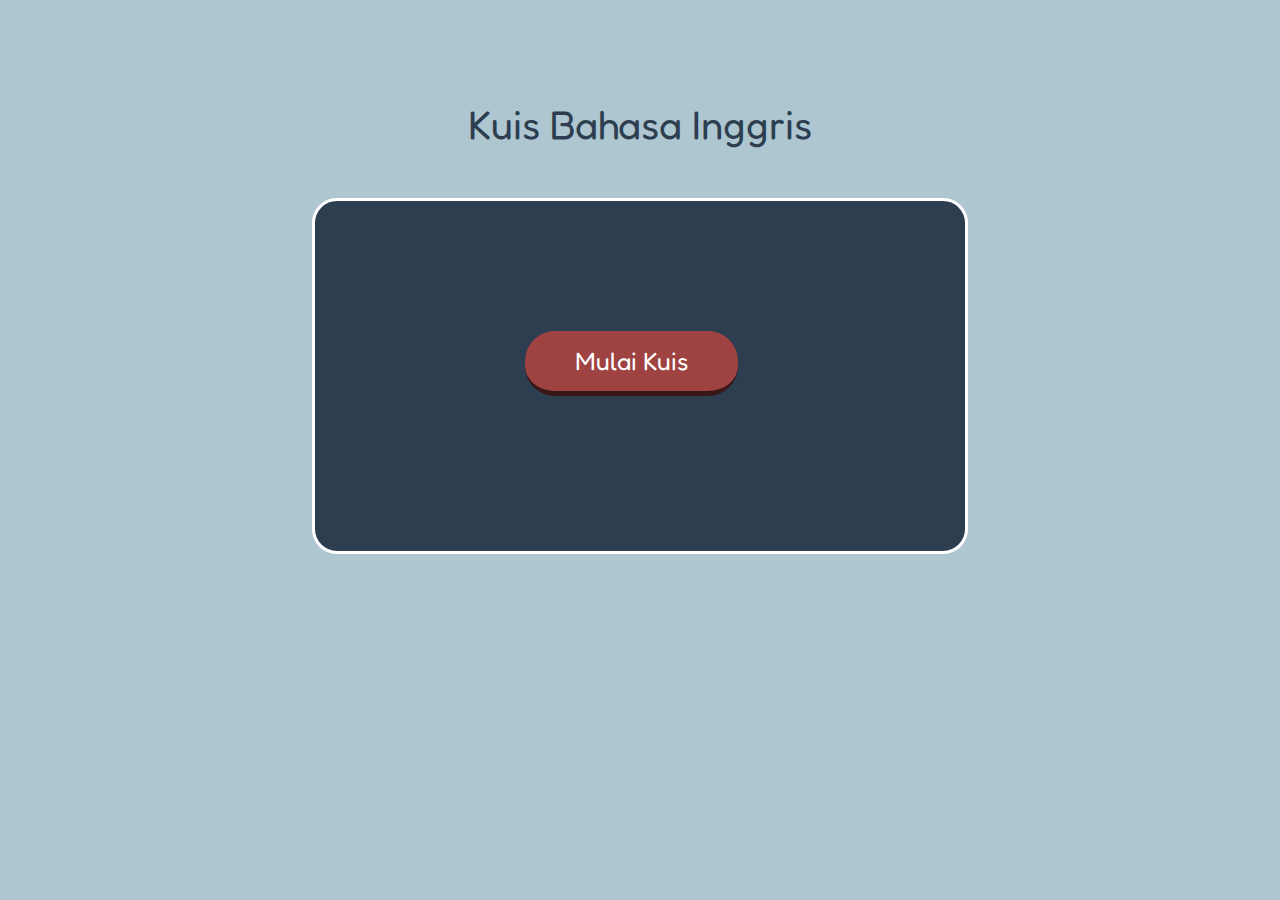
<file: Game - Kuis Bahasa Inggris/index.html>
<html lang="en">

<head>
    <meta charset="UTF-8">
    <title>Kuis dengan JavaScript</title>
    <link rel="stylesheet" href="style.css">
    <link
        href="https://fonts.googleapis.com/css2?family=Alata&family=Alfa+Slab+One&family=Bebas+Neue&family=Black+Han+Sans&family=Fredoka+One&family=Josefin+Sans:ital,wght@1,700&family=Jost:wght@100&family=Monoton&family=Pacifico&family=Palette+Mosaic&family=Passion+One&family=Secular+One&family=Unica+One&display=swap"
        rel="stylesheet">
    <link
        href="https://fonts.googleapis.com/css2?family=Alata&family=Alfa+Slab+One&family=Bebas+Neue&family=Black+Han+Sans&family=Bree+Serif&family=Fredoka+One&family=Josefin+Sans:ital,wght@1,700&family=Jost:wght@100&family=Monoton&family=Pacifico&family=Palette+Mosaic&family=Passion+One&family=Secular+One&family=Unica+One&display=swap"
        rel="stylesheet">
    <link
        href="https://fonts.googleapis.com/css2?family=Alata&family=Alfa+Slab+One&family=Bebas+Neue&family=Black+Han+Sans&family=Bree+Serif&family=Coda+Caption:wght@800&family=Coiny&family=Fredoka+One&family=Josefin+Sans:ital,wght@1,700&family=Jost:wght@100&family=Monoton&family=Pacifico&family=Palette+Mosaic&family=Passion+One&family=Secular+One&family=Unica+One&display=swap"
        rel="stylesheet">
    <link
        href="https://fonts.googleapis.com/css2?family=Alata&family=Alfa+Slab+One&family=Baloo+Paaji+2&family=Bebas+Neue&family=Black+Han+Sans&family=Bree+Serif&family=Coda+Caption:wght@800&family=Coiny&family=Fredoka+One&family=Josefin+Sans:ital,wght@1,700&family=Jost:wght@100&family=Monoton&family=Pacifico&family=Palette+Mosaic&family=Passion+One&family=Secular+One&family=Unica+One&display=swap"
        rel="stylesheet">
    <link
        href="https://fonts.googleapis.com/css2?family=Alata&family=Alfa+Slab+One&family=Baloo+Paaji+2&family=Bebas+Neue&family=Black+Han+Sans&family=Bree+Serif&family=Coda+Caption:wght@800&family=Coiny&family=Fredoka+One&family=Josefin+Sans:ital,wght@1,700&family=Jost:wght@100&family=Monoton&family=Pacifico&family=Palette+Mosaic&family=Passion+One&family=Patrick+Hand&family=Secular+One&family=Unica+One&display=swap"
        rel="stylesheet">
</head>

<body>
    <div id="name">Kuis Bahasa Inggris</div>
    <div id="container">
        <div id="start">Mulai Kuis</div>
        <div id="quiz" style="display: none">
            <div id="question"></div>
            <div id="qImg"></div>
            <div id="choices">
                <div class="choice" id="A" onclick="checkAnswer('A')"></div>
                <div class="choice" id="B" onclick="checkAnswer('B')"></div>
                <div class="choice" id="C" onclick="checkAnswer('C')"></div>
            </div>
            <br>
            <br>
            <br>
            <div id="line"></div>
            <div id="timer">
                <div id="counter"></div>
                <div id="btimeGauge"></div>
                <div id="timeGauge"></div>
            </div>
            <div id="progress"></div>
        </div>
        <div id="scoreContainer" style="display: none"></div>
    </div>
    <script src="quiz.js"></script>
</body>

</html>
</file>
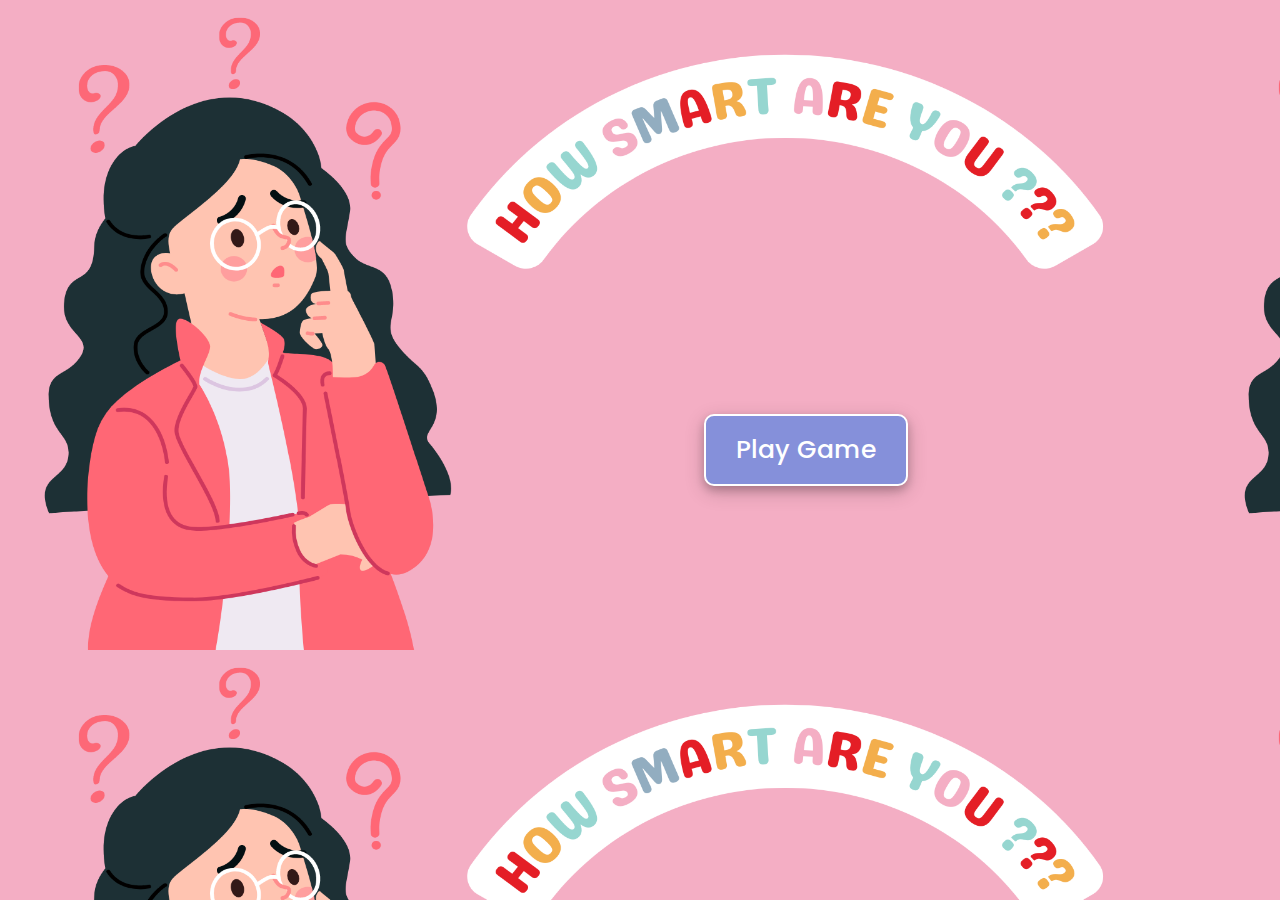
<file: Game - Kuis Pengetahuan Umum/index.html>
<!DOCTYPE html>
<html lang="en">
    <head>
        <meta charset="UTF-8">
        <meta name="viewport" content="width=device-width, initial-scale=1.0">
        <title>HOW SMART ARE YOU?</title>
        <link rel="stylesheet" href="style.css">
        <link rel="stylesheet" href="https://cdnjs.cloudflare.com/ajax/libs/font-awesome/5.15.3/css/all.min.css"/>
    </head>
    <body>
        <!-- Play Game -->
            <button class="start_btn">Play Game</button>
        <!--<img class="gambar" src="5.png">-->
        
        <div class="wrapper">
        <!-- Ketentuan Game -->
        <div class="info_box">
            <div class="info-title"><span>Some Rules of this Quiz</span></div>
            <div class="info-list">
                <div class="info">1. Kamu hanya memiliki waktu <span>15 detik</span> untuk setiap pertanyaan.</div>
                <div class="info">2. Setelah kamu memilih jawaban, maka jawaban tidak dapat diurungkan.</div>
                <div class="info">3. Kamu tidak dapat memilih opsi apa pun setelah waktu habis.</div>
                <div class="info">4. Kamu tidak dapat keluar dari kuis saat kamu bermain.</div>
                <div class="info">5. Kamu akan mendapatkan poin berdasarkan jawaban yang benar.</div>
            </div>
            <div class="buttons">
                <button class="quit">Quit Game</button>
                <button class="restart">Continue</button>
            </div>
        </div>

        <!-- Game dimulai -->
        <div class="quiz_box">
            <header>
                <div class="title">How Smart Are You?</div>
                <div class="timer">
                    <div class="time_left_txt">Time Left</div>
                    <div class="timer_sec">15</div>
                </div>
                <div class="time_line"></div>
            </header>
            <section>
                <div class="que_text">
                    <!-- Memasukkan pertanyaan menggunakan JavaScript -->
                </div>
                <div class="option_list">
                    <!-- Memasukkan pertanyaan menggunakan JavaScript -->
                </div>
            </section>

            <!-- Footer -->
            <footer>
                <div class="total_que">
                    <!-- Memasukkan counter dengan menggunakan JavaScript -->
                </div>
                <button class="next_btn">Next</button>
            </footer>
        </div>

        <!-- Hasil Game -->
        <div class="result_box">
            <div class="icon">
                <i class="fas fa-crown"></i>
            </div>
            <div class="complete_text">Kamu telah menyelesaikan semua pertanyaan!</div>
            <div class="score_text">
                <!-- Menampilkan hasil score game dengan menggunakan JavaScript-->
            </div>
            <div class="buttons">
                <button class="restart">Replay Game</button>
                <button class="quit">Quit Game</button>
            </div>
        </div>
    </div>

        <!-- Memasukan pertanyaan dan jawaban di dalam file javaScript -->
        <script src="js/questions.js"></script>

        <!-- Codingan untuk soal dan pertanyaan -->
        <script src="js/script.js"></script>

    </body>
</html>
</file>
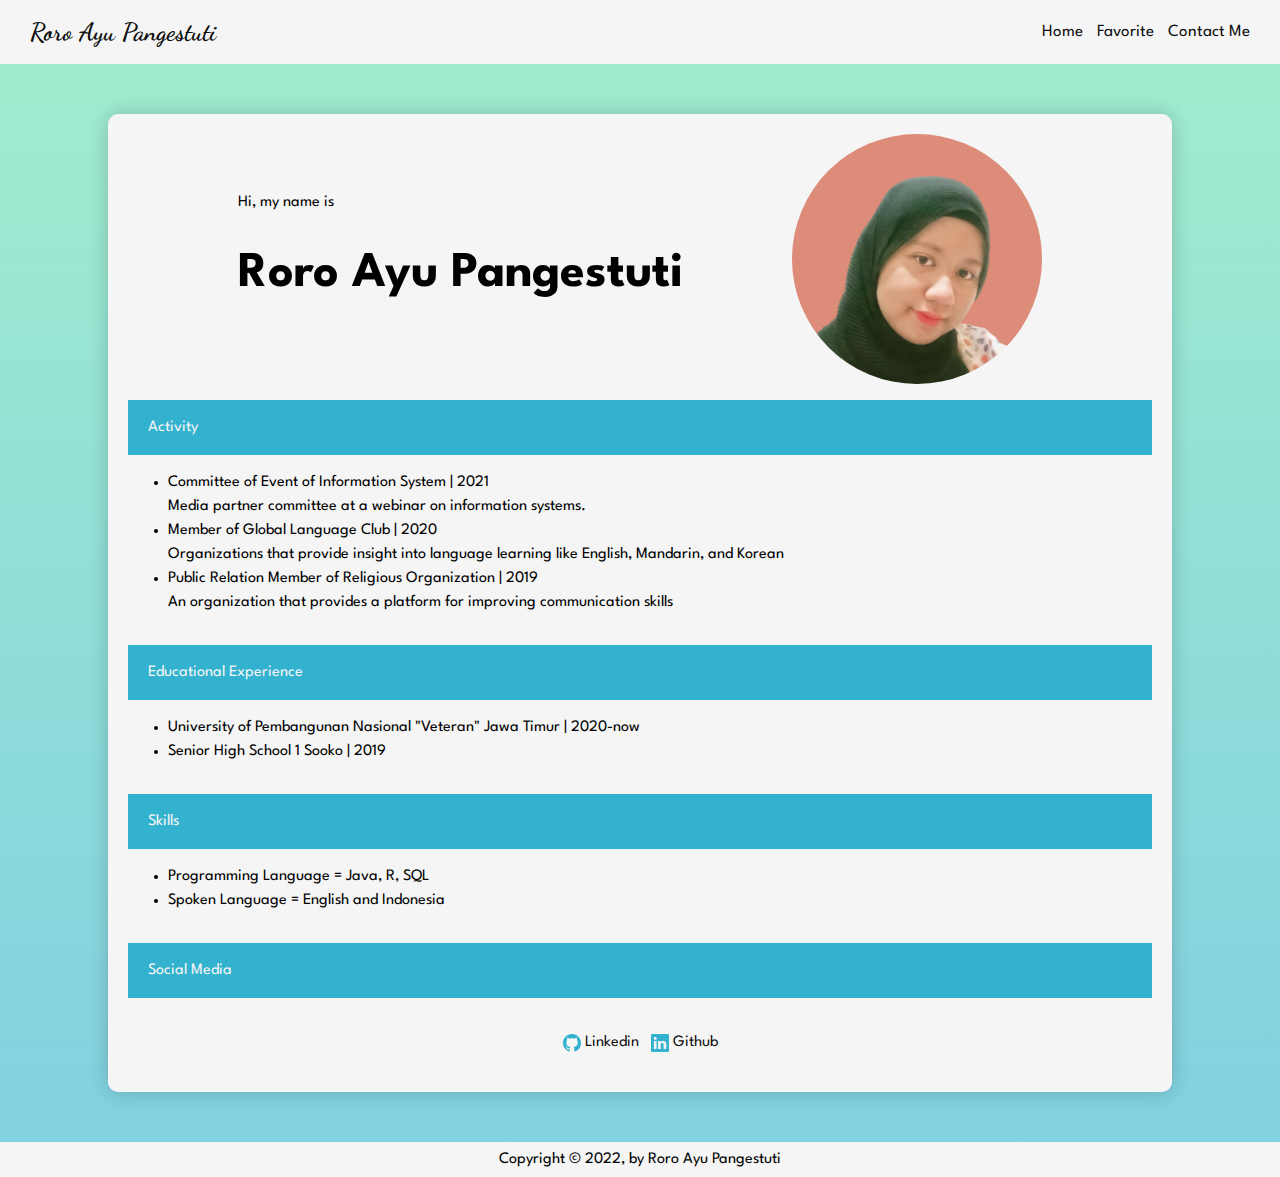
<file: Personal Portofolio/index.html>
<!DOCTYPE html>
<html>

<head>
    <title>Roro Ayu Pangestuti | Personal Website</title>
    <!-- CSS Style -->
    <link rel="stylesheet" type="text/css" href="style.css">
    <!-- Bootstrap Icon -->
    <link rel="stylesheet" href="https://cdn.jsdelivr.net/npm/bootstrap-icons@1.8.1/font/bootstrap-icons.css"">
        <!-- League Spartan Font-->
        <link rel=" preconnect" href="https://fonts.googleapis.com">
    <link rel="preconnect" href="https://fonts.gstatic.com" crossorigin>
    <link href="https://fonts.googleapis.com/css2?family=League+Spartan:wght@300&display=swap" rel="stylesheet">
    <!-- Dancing Script Font -->
    <link rel="preconnect" href="https://fonts.googleapis.com">
    <link rel="preconnect" href="https://fonts.gstatic.com" crossorigin>
    <link href="https://fonts.googleapis.com/css2?family=Dancing+Script:wght@600&display=swap" rel="stylesheet">
</head>

<body>
    <header class="header-nav">
        <h1 id="brand">Roro Ayu Pangestuti</h1>
        <div>
            <span class="nav-item">
                <a href="index.html">Home</a>
            </span>
            <span class="nav-item">
                <a href="favorite.html">Favorite</a>
            </span>
            <span class="nav-item">
                <a href="contact.html">Contact Me</a>
            </span>
        </div>
    </header>
    <div class="content">
        <div class="container">
            <!-- Name and Profile Picture -->
            <div id="intro">
                <div>
                    <p>Hi, my name is</p>
                    <h2 style="font-size: 50px;">Roro Ayu Pangestuti</h2>
                </div>
                <img class="intro-photo" src="assets/photoprofile.png">
            </div>

            <!-- Activity -->
            <div>
                <p class="title-section">Activity</p>
                <ul class="content-section">
                    <li>
                        <div>Committee of Event of Information System | 2021</div>
                        <div>Media partner committee at a webinar on information systems. </div>
                    </li>
                    <li>
                        <div>Member of Global Language Club | 2020</div>
                        <div>Organizations that provide insight into language learning like English,
                            Mandarin, and Korean</div>
                    </li>
                    <li>
                        <div>Public Relation Member of Religious Organization | 2019</div>
                        <div>An organization that provides a platform for improving communication skills</div>
                    </li>
                </ul>
            </div>


            <!-- Educational Experience -->
            <div>
                <p class="title-section">Educational Experience</p>
                <ul class="content-section">
                    <li>
                        <div>University of Pembangunan Nasional "Veteran" Jawa Timur | 2020-now</div>
                    </li>
                    <li>
                        <div>Senior High School 1 Sooko | 2019</div>
                    </li>
                </ul>
            </div>

            <!-- Skills -->
            <div>
                <p class="title-section">Skills</p>
                <ul class="content-section">
                    <li>
                        <div>Programming Language = Java, R, SQL</div>
                    </li>
                    <li>
                        <div>Spoken Language = English and Indonesia</div>
                    </li>
                </ul>
            </div>

            <!-- Social Media -->
            <div>
                <p class="title-section">Social Media</p>
                <!-- noted : &nbsp; = untuk spasi -->
                <div class="icon-socmed">
                    <svg xmlns="http://www.w3.org/2000/svg" width="18" height="18" fill="rgba(1,161,197,0.8)"
                        class="bi bi-github" viewBox="0 0 16 16">
                        <path
                            d="M8 0C3.58 0 0 3.58 0 8c0 3.54 2.29 6.53 5.47 7.59.4.07.55-.17.55-.38 0-.19-.01-.82-.01-1.49-2.01.37-2.53-.49-2.69-.94-.09-.23-.48-.94-.82-1.13-.28-.15-.68-.52-.01-.53.63-.01 1.08.58 1.23.82.72 1.21 1.87.87 2.33.66.07-.52.28-.87.51-1.07-1.78-.2-3.64-.89-3.64-3.95 0-.87.31-1.59.82-2.15-.08-.2-.36-1.02.08-2.12 0 0 .67-.21 2.2.82.64-.18 1.32-.27 2-.27.68 0 1.36.09 2 .27 1.53-1.04 2.2-.82 2.2-.82.44 1.1.16 1.92.08 2.12.51.56.82 1.27.82 2.15 0 3.07-1.87 3.75-3.65 3.95.29.25.54.73.54 1.48 0 1.07-.01 1.93-.01 2.2 0 .21.15.46.55.38A8.012 8.012 0 0 0 16 8c0-4.42-3.58-8-8-8z" />
                    </svg>
                    &nbsp;<a href="https://www.linkedin.com/in/roroayupangestuti/">Linkedin</a>
                    &nbsp; &nbsp;
                    <svg xmlns="http://www.w3.org/2000/svg" width="18" height="18" fill="rgba(1,161,197,0.8)"
                        class="bi bi-linkedin" viewBox="0 0 16 16">
                        <path
                            d="M0 1.146C0 .513.526 0 1.175 0h13.65C15.474 0 16 .513 16 1.146v13.708c0 .633-.526 1.146-1.175 1.146H1.175C.526 16 0 15.487 0 14.854V1.146zm4.943 12.248V6.169H2.542v7.225h2.401zm-1.2-8.212c.837 0 1.358-.554 1.358-1.248-.015-.709-.52-1.248-1.342-1.248-.822 0-1.359.54-1.359 1.248 0 .694.521 1.248 1.327 1.248h.016zm4.908 8.212V9.359c0-.216.016-.432.08-.586.173-.431.568-.878 1.232-.878.869 0 1.216.662 1.216 1.634v3.865h2.401V9.25c0-2.22-1.184-3.252-2.764-3.252-1.274 0-1.845.7-2.165 1.193v.025h-.016a5.54 5.54 0 0 1 .016-.025V6.169h-2.4c.03.678 0 7.225 0 7.225h2.4z" />
                    </svg>
                    &nbsp;<a href="https://github.com/roroap29">Github</a>
                </div>
            </div>
        </div>
    </div>

    <footer class="footer">
        Copyright &copy; 2022, by Roro Ayu Pangestuti
        <!-- &nbsp = untuk spasi, &copy = untuk lambang copyright -->

    </footer>
</body>

</html>
</file>
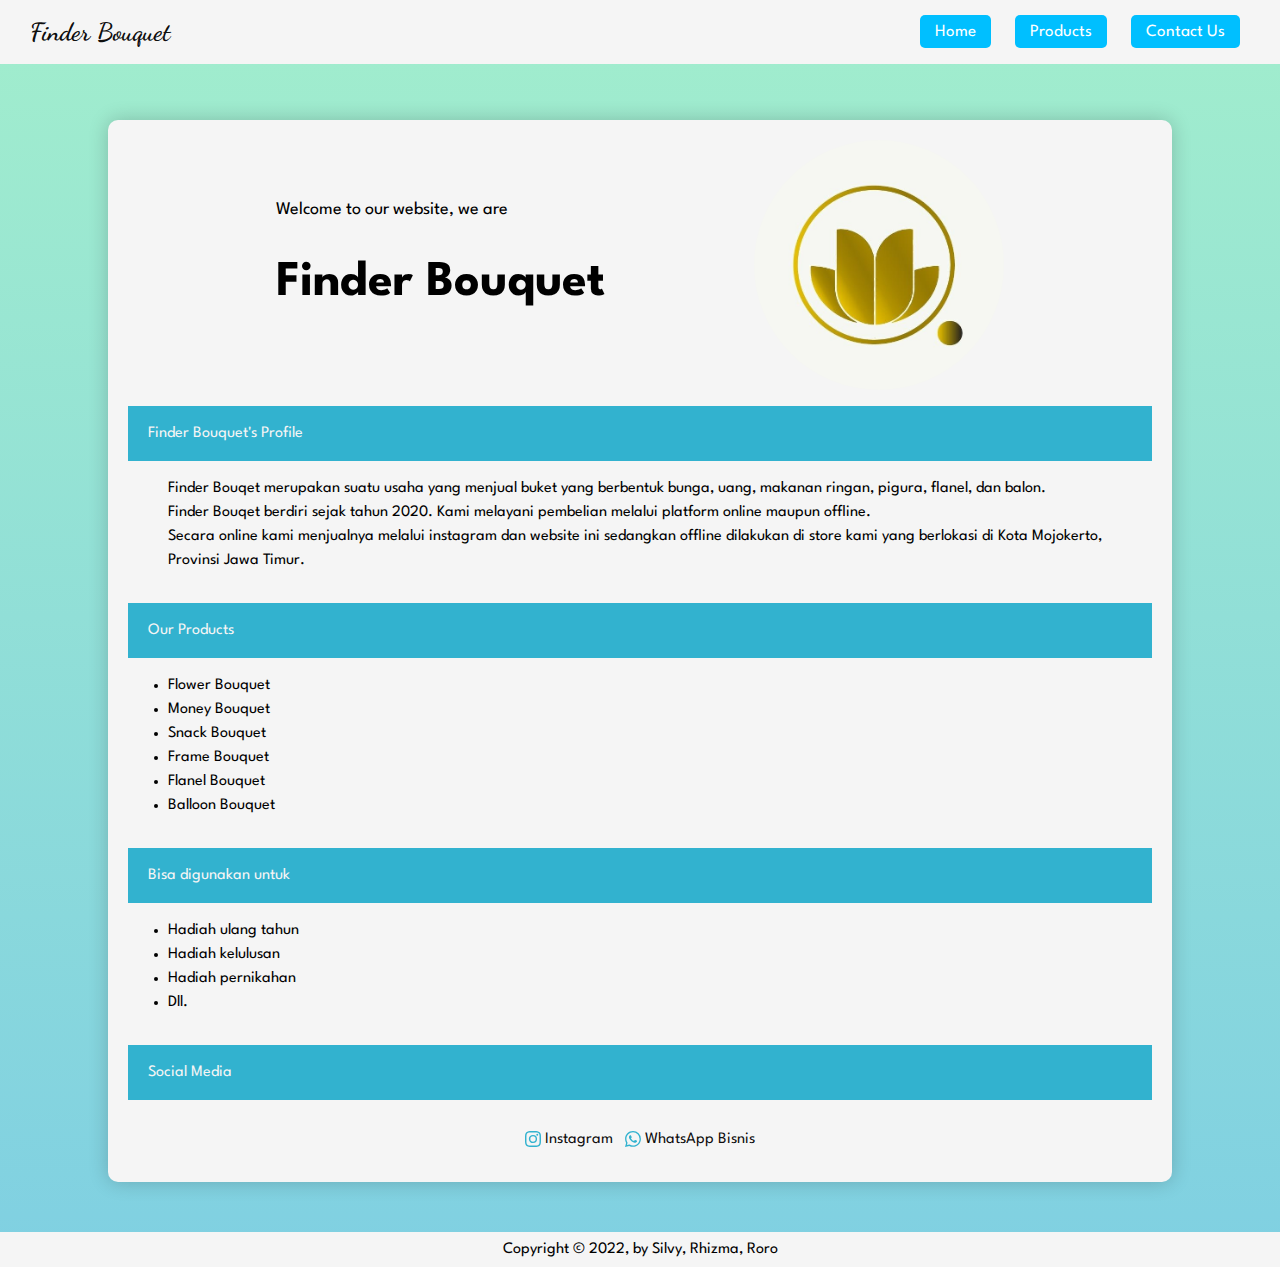
<file: E-Commerce (Finder Buket)/E-Commerce (Finder Buket)/index.html>
<!DOCTYPE html>
<html>

<head>
    <title>Finder Bouquet | Online Shop</title>
    <!-- CSS Style -->
    <link rel="stylesheet" type="text/css" href="style.css">
    <!-- Bootstrap Icon -->
    <link rel="stylesheet" href="https://cdn.jsdelivr.net/npm/bootstrap-icons@1.8.1/font/bootstrap-icons.css">
    <!-- League Spartan Font-->
    <link rel=" preconnect" href="https://fonts.googleapis.com">
    <link rel="preconnect" href="https://fonts.gstatic.com" crossorigin>
    <link href="https://fonts.googleapis.com/css2?family=League+Spartan:wght@300&display=swap" rel="stylesheet">
    <!-- Dancing Script Font -->
    <link rel="preconnect" href="https://fonts.googleapis.com">
    <link rel="preconnect" href="https://fonts.gstatic.com" crossorigin>
    <link href="https://fonts.googleapis.com/css2?family=Dancing+Script:wght@600&display=swap" rel="stylesheet">
</head>

<body>
    <header class="header-nav">
        <h1 id="brand">Finder Bouquet</h1>
        <div>
            <span class="nav-item1">
                <a href="index.html">Home</a>
            </span>
            <span class="nav-item2">
                <a href="products.html">Products</a>
            </span>
            <span class="nav-item3">
                <a href="contact.html">Contact Us</a>
            </span>
        </div>
    </header>
    <div class="content">
        <div class="container">
            <!-- Name and Profile Picture -->
            <div id="intro">
                <div>
                    <p>Welcome to our website, we are</p>
                    <h2 style="font-size: 50px;">Finder Bouquet</h2>
                </div>
                <img class="intro-photo" src="assets/profile.jpg">
            </div>

            <!-- Finder Bouquet's Profile -->
            <div>
                <p class="title-section">Finder Bouquet's Profile</p>
                <ul class="content-section">
                    <div>Finder Bouqet merupakan suatu usaha yang menjual buket yang berbentuk bunga, uang, makanan
                        ringan, pigura, flanel, dan balon.
                    </div>
                    <div>Finder Bouqet berdiri sejak tahun 2020. Kami melayani pembelian melalui platform online maupun
                        offline. </div>
                    <div>Secara online kami menjualnya melalui instagram dan website ini sedangkan offline dilakukan di
                        store kami yang berlokasi di Kota Mojokerto, Provinsi Jawa Timur.</div>
                </ul>
            </div>


            <!-- Our Products -->
            <div>
                <p class="title-section">Our Products</p>
                <ul class="content-section">
                    <li>
                        <div>Flower Bouquet</div>
                    </li>
                    <li>
                        <div>Money Bouquet</div>
                    </li>
                    <li>
                        <div>Snack Bouquet</div>
                    </li>
                    <li>
                        <div>Frame Bouquet</div>
                    </li>
                    <li>
                        <div>Flanel Bouquet</div>
                    </li>
                    <li>
                        <div>Balloon Bouquet</div>
                    </li>
                </ul>
            </div>

            <!-- Bisa digunakan untuk -->
            <div>
                <p class="title-section">Bisa digunakan untuk</p>
                <ul class="content-section">
                    <li>
                        <div>Hadiah ulang tahun</div>
                    </li>
                    <li>
                        <div>Hadiah kelulusan</div>
                    </li>
                    <li>
                        <div>Hadiah pernikahan</div>
                    </li>
                    <li>
                        <div>Dll.</div>
                    </li>
                </ul>
            </div>

            <!-- Social Media -->
            <div>
                <p class="title-section">Social Media</p>
                <!-- noted : &nbsp; = untuk spasi -->
                <div class="icon-socmed">
                    <svg xmlns="http://www.w3.org/2000/svg" width="16" height="16" fill="currentColor"
                        class="bi bi-instagram" viewBox="0 0 16 16">
                        <path
                            d="M8 0C5.829 0 5.556.01 4.703.048 3.85.088 3.269.222 2.76.42a3.917 3.917 0 0 0-1.417.923A3.927 3.927 0 0 0 .42 2.76C.222 3.268.087 3.85.048 4.7.01 5.555 0 5.827 0 8.001c0 2.172.01 2.444.048 3.297.04.852.174 1.433.372 1.942.205.526.478.972.923 1.417.444.445.89.719 1.416.923.51.198 1.09.333 1.942.372C5.555 15.99 5.827 16 8 16s2.444-.01 3.298-.048c.851-.04 1.434-.174 1.943-.372a3.916 3.916 0 0 0 1.416-.923c.445-.445.718-.891.923-1.417.197-.509.332-1.09.372-1.942C15.99 10.445 16 10.173 16 8s-.01-2.445-.048-3.299c-.04-.851-.175-1.433-.372-1.941a3.926 3.926 0 0 0-.923-1.417A3.911 3.911 0 0 0 13.24.42c-.51-.198-1.092-.333-1.943-.372C10.443.01 10.172 0 7.998 0h.003zm-.717 1.442h.718c2.136 0 2.389.007 3.232.046.78.035 1.204.166 1.486.275.373.145.64.319.92.599.28.28.453.546.598.92.11.281.24.705.275 1.485.039.843.047 1.096.047 3.231s-.008 2.389-.047 3.232c-.035.78-.166 1.203-.275 1.485a2.47 2.47 0 0 1-.599.919c-.28.28-.546.453-.92.598-.28.11-.704.24-1.485.276-.843.038-1.096.047-3.232.047s-2.39-.009-3.233-.047c-.78-.036-1.203-.166-1.485-.276a2.478 2.478 0 0 1-.92-.598 2.48 2.48 0 0 1-.6-.92c-.109-.281-.24-.705-.275-1.485-.038-.843-.046-1.096-.046-3.233 0-2.136.008-2.388.046-3.231.036-.78.166-1.204.276-1.486.145-.373.319-.64.599-.92.28-.28.546-.453.92-.598.282-.11.705-.24 1.485-.276.738-.034 1.024-.044 2.515-.045v.002zm4.988 1.328a.96.96 0 1 0 0 1.92.96.96 0 0 0 0-1.92zm-4.27 1.122a4.109 4.109 0 1 0 0 8.217 4.109 4.109 0 0 0 0-8.217zm0 1.441a2.667 2.667 0 1 1 0 5.334 2.667 2.667 0 0 1 0-5.334z" />
                    </svg>
                    &nbsp;<a href="https://www.instagram.com/finder_bouquet/">Instagram</a>
                    &nbsp; &nbsp;
                    <svg xmlns="http://www.w3.org/2000/svg" width="16" height="16" fill="currentColor"
                        class="bi bi-whatsapp" viewBox="0 0 16 16">
                        <path
                            d="M13.601 2.326A7.854 7.854 0 0 0 7.994 0C3.627 0 .068 3.558.064 7.926c0 1.399.366 2.76 1.057 3.965L0 16l4.204-1.102a7.933 7.933 0 0 0 3.79.965h.004c4.368 0 7.926-3.558 7.93-7.93A7.898 7.898 0 0 0 13.6 2.326zM7.994 14.521a6.573 6.573 0 0 1-3.356-.92l-.24-.144-2.494.654.666-2.433-.156-.251a6.56 6.56 0 0 1-1.007-3.505c0-3.626 2.957-6.584 6.591-6.584a6.56 6.56 0 0 1 4.66 1.931 6.557 6.557 0 0 1 1.928 4.66c-.004 3.639-2.961 6.592-6.592 6.592zm3.615-4.934c-.197-.099-1.17-.578-1.353-.646-.182-.065-.315-.099-.445.099-.133.197-.513.646-.627.775-.114.133-.232.148-.43.05-.197-.1-.836-.308-1.592-.985-.59-.525-.985-1.175-1.103-1.372-.114-.198-.011-.304.088-.403.087-.088.197-.232.296-.346.1-.114.133-.198.198-.33.065-.134.034-.248-.015-.347-.05-.099-.445-1.076-.612-1.47-.16-.389-.323-.335-.445-.34-.114-.007-.247-.007-.38-.007a.729.729 0 0 0-.529.247c-.182.198-.691.677-.691 1.654 0 .977.71 1.916.81 2.049.098.133 1.394 2.132 3.383 2.992.47.205.84.326 1.129.418.475.152.904.129 1.246.08.38-.058 1.171-.48 1.338-.943.164-.464.164-.86.114-.943-.049-.084-.182-.133-.38-.232z" />
                    </svg>
                    &nbsp;<a href="http://wa.me/6285607864351">WhatsApp Bisnis</a>
                </div>
            </div>
        </div>
    </div>

    <footer class="footer">
        Copyright &copy; 2022, by Silvy, Rhizma, Roro
        <!-- &nbsp = untuk spasi, &copy = untuk lambang copyright -->

    </footer>
</body>

</html>
</file>
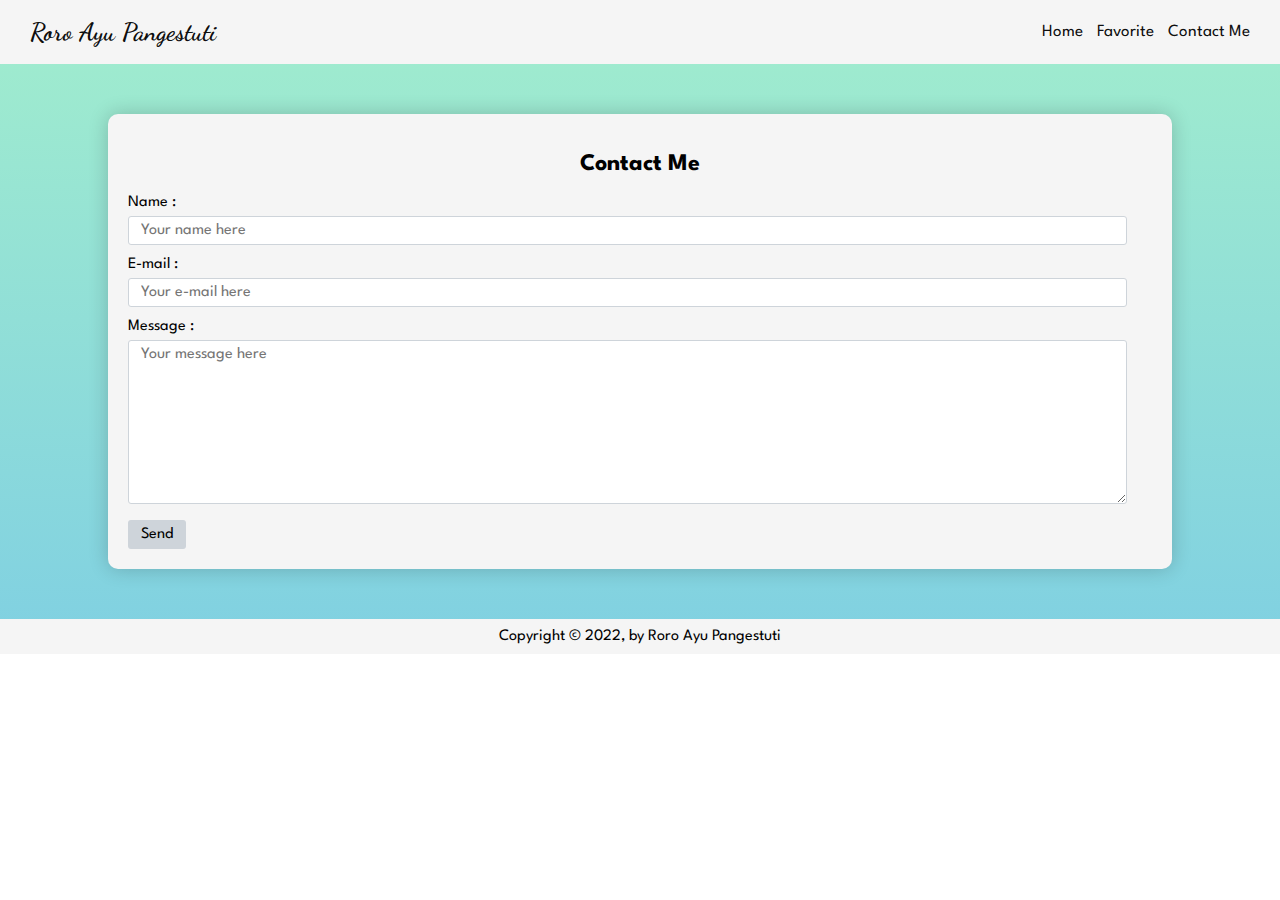
<file: Personal Portofolio/contact.html>
<!DOCTYPE html>
<html>
    <head>
        <title>Roro Ayu Pangestuti | Personal Website</title>
        <!-- CSS Style -->
        <link rel="stylesheet" type="text/css" href="style.css">
        <!-- League Spartan Font-->
        <link rel="preconnect" href="https://fonts.googleapis.com">
        <link rel="preconnect" href="https://fonts.gstatic.com" crossorigin>
        <link href="https://fonts.googleapis.com/css2?family=League+Spartan:wght@300&display=swap" rel="stylesheet">
        <!-- Dancing Script Font -->
        <link rel="preconnect" href="https://fonts.googleapis.com">
        <link rel="preconnect" href="https://fonts.gstatic.com" crossorigin>
        <link href="https://fonts.googleapis.com/css2?family=Dancing+Script:wght@600&display=swap" rel="stylesheet">
        <style>
            button{
                font-size: 16px;
                font-weight: 400;
                padding: 6px 12px;
            }
            input, textarea{
                margin-top: 6px;
                margin-bottom: 12px;
                padding: 6px 12px;
            }
        </style>
    </head>
    <body>
        <header class="header-nav">
            <h1 id="brand">Roro Ayu Pangestuti</h1>
            <div>
                <span class="nav-item">
                    <a href="index.html">Home</a>
                </span>
                <span class="nav-item">
                    <a href="favorite.html">Favorite</a>
                </span>
                <span class="nav-item">
                    <a href="contact.html">Contact Me</a>
                </span>
            </div>
        </header>
        <div class="content">
            <div class="container">
                <h2 style="text-align: center;">Contact Me</h2>
                <form>
                    <div>
                        <label>Name : </label>
                        <input type="text" placeholder="Your name here">
                    </div>
                    <div>
                        <label>E-mail : </label>
                        <input type="text" placeholder="Your e-mail here">
                    </div>
                    <div>
                        <label>Message : </label>
                        <textarea rows="10" placeholder="Your message here"></textarea>
                    </div>
                    <button type="submit">Send</button>
                </form>
            </div>
        </div>

        <footer class="footer">
            Copyright &copy; 2022, by Roro Ayu Pangestuti
            <!-- &nbsp = untuk spasi, &copy = untuk lambang copyright -->
        </footer>
    </body>
</html>
</file>
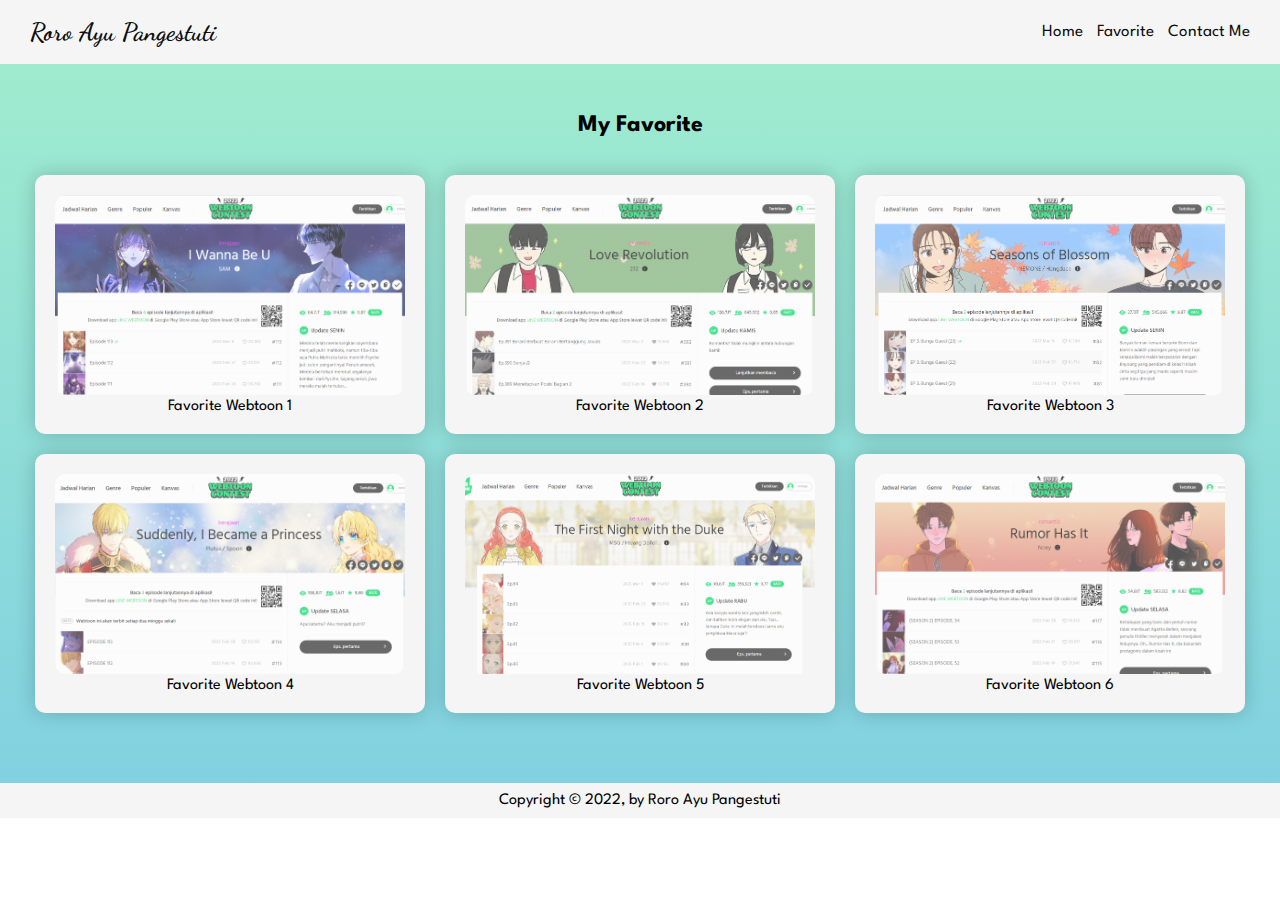
<file: Personal Portofolio/favorite.html>
<!DOCTYPE html>
<html>
    <head>
        <title>Roro Ayu Pangestuti | Personal Website</title>
        <!-- CSS Style -->
        <link rel="stylesheet" type="text/css" href="style.css">
        <!-- League Spartan Font-->
        <link rel="preconnect" href="https://fonts.googleapis.com">
        <link rel="preconnect" href="https://fonts.gstatic.com" crossorigin>
        <link href="https://fonts.googleapis.com/css2?family=League+Spartan:wght@300&display=swap" rel="stylesheet">
        <!-- Dancing Script Font -->
        <link rel="preconnect" href="https://fonts.googleapis.com">
        <link rel="preconnect" href="https://fonts.gstatic.com" crossorigin>
        <link href="https://fonts.googleapis.com/css2?family=Dancing+Script:wght@600&display=swap" rel="stylesheet">
        <style>
            img{
                width: 350px;
                height: 200px;
                object-fit: cover;
                border-radius: 10px;
                opacity: 0.7;
            }
            img:hover{
                opacity: 1;
                cursor: pointer;
            }

            table{
                border-spacing: 20px;
                display: flex;
                align-items: center;
                justify-content: center;
            }

            td{
                background-color: whitesmoke;
                padding: 20px;
                border-radius: 10px;
                box-shadow: 0 0 20px rgb(0,0,0,0.2);
                text-align: center;
            }
        </style>
    </head>
    <body>
        <header class="header-nav">
            <h1 id="brand">Roro Ayu Pangestuti</h1>
            <div>
                <span class="nav-item">
                    <a href="index.html">Home</a>
                </span>
                <span class="nav-item">
                    <a href="favorite.html">Favorite</a>
                </span>
                <span class="nav-item">
                    <a href="contact.html">Contact Me</a>
                </span>
            </div>
        </header>
        <div>
            <h2 style="text-align: center;">My Favorite</h2>
            <table>
                <tr>
                    <td>
                        <img src="assets/webtoon1.png">
                        <br>Favorite Webtoon 1
                    </td>
                    <td>
                        <img src="assets/webtoon2.png">
                        <br>Favorite Webtoon 2
                    </td>
                    <td>
                        <img src="assets/webtoon3.png">
                        <br>Favorite Webtoon 3
                    </td>
                </tr>
                <tr>
                    <td>
                        <img src="assets/webtoon4.png">
                        <br>Favorite Webtoon 4
                    </td>
                    <td>
                        <img src="assets/webtoon5.png">
                        <br>Favorite Webtoon 5
                    </td>
                    <td>
                        <img src="assets/webtoon6.png">
                        <br>Favorite Webtoon 6
                    </td>
                </tr>
            </table>
        </div>

        <footer class="footer">
            Copyright &copy; 2022, by Roro Ayu Pangestuti
            <!-- &nbsp = untuk spasi, &copy = untuk lambang copyright -->
        </footer>
    </body>
</html>
</file>
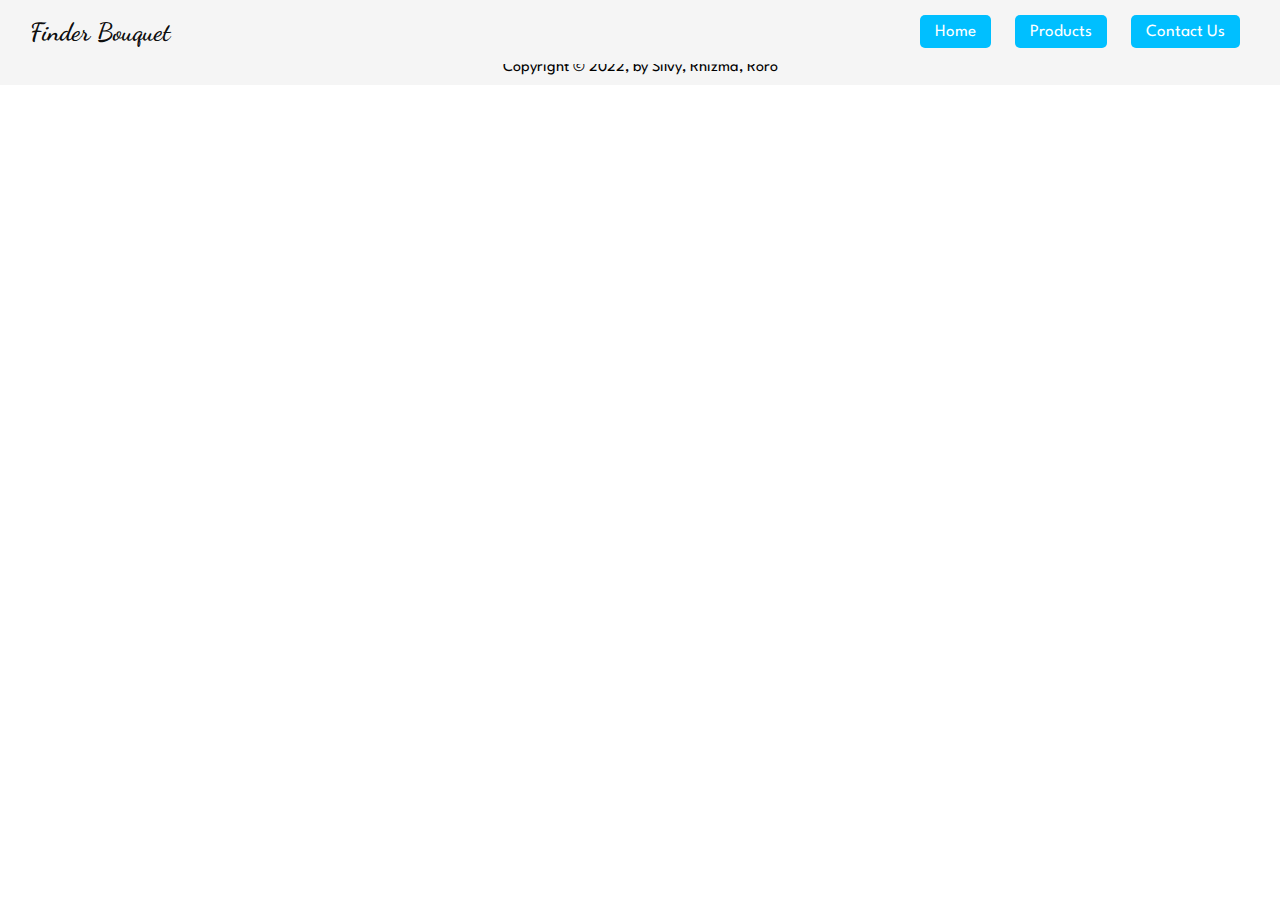
<file: E-Commerce (Finder Buket)/E-Commerce (Finder Buket)/checkout.html>
<!DOCTYPE html>
<html>

<head>
    <title>Finder Bouquet | Go Shop</title>
    <!-- CSS Style -->
    <link rel="stylesheet" type="text/css" href="style.css">
    <!-- League Spartan Font-->
    <link rel="preconnect" href="https://fonts.googleapis.com">
    <link rel="preconnect" href="https://fonts.gstatic.com" crossorigin>
    <link href="https://fonts.googleapis.com/css2?family=League+Spartan:wght@300&display=swap" rel="stylesheet">
    <!-- Dancing Script Font -->
    <link rel="preconnect" href="https://fonts.googleapis.com">
    <link rel="preconnect" href="https://fonts.gstatic.com" crossorigin>
    <link href="https://fonts.googleapis.com/css2?family=Dancing+Script:wght@600&display=swap" rel="stylesheet">
    <style>
        img {
            width: 200px;
            height: 200px;
            object-fit: cover;
            border-radius: 10px;
            opacity: 0.7;
        }

        img:hover {
            opacity: 1;
            cursor: pointer;
        }

        table {
            border-spacing: 20px;
            display: flex;
            align-items: center;
            justify-content: center;
        }

        td {
            background-color: whitesmoke;
            padding: 20px;
            border-radius: 10px;
            box-shadow: 0 0 20px rgb(0, 0, 0, 0.2);
            text-align: center;
        }
    </style>
</head>

<body>
    <header class="header-nav">
        <h1 id="brand">Finder Bouquet</h1>
        <div>
            <span class="nav-item1">
                <a href="index.html">Home</a>
            </span>
            <span class="nav-item2">
                <a href="products.html">Products</a>
            </span>
            <span class="nav-item3">
                <a href="contact.html">Contact Us</a>
            </span>
        </div>
    </header>

    <div>

    </div>

    <footer class="footer">
        Copyright &copy; 2022, by Silvy, Rhizma, Roro
        <!-- &nbsp = untuk spasi, &copy = untuk lambang copyright -->
    </footer>
</body>

</html>
</file>
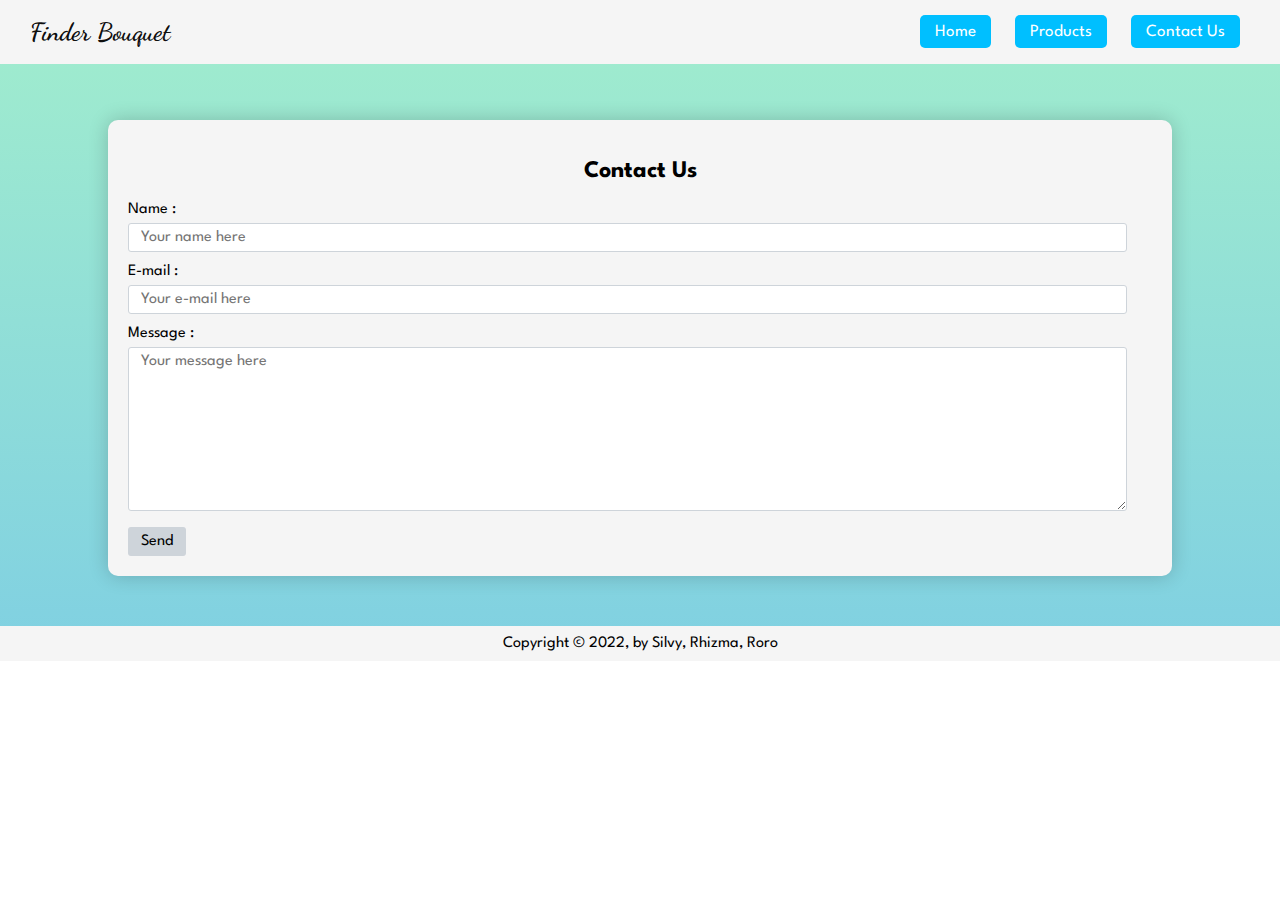
<file: E-Commerce (Finder Buket)/E-Commerce (Finder Buket)/contact.html>
<!DOCTYPE html>
<html>

<head>
    <title>Finder Bouquet | Contact Us</title>
    <!-- CSS Style -->
    <link rel="stylesheet" type="text/css" href="style.css">
    <!-- League Spartan Font-->
    <link rel="preconnect" href="https://fonts.googleapis.com">
    <link rel="preconnect" href="https://fonts.gstatic.com" crossorigin>
    <link href="https://fonts.googleapis.com/css2?family=League+Spartan:wght@300&display=swap" rel="stylesheet">
    <!-- Dancing Script Font -->
    <link rel="preconnect" href="https://fonts.googleapis.com">
    <link rel="preconnect" href="https://fonts.gstatic.com" crossorigin>
    <link href="https://fonts.googleapis.com/css2?family=Dancing+Script:wght@600&display=swap" rel="stylesheet">
    <style>
        button {
            font-size: 16px;
            font-weight: 400;
            padding: 6px 12px;
        }

        input,
        textarea {
            margin-top: 6px;
            margin-bottom: 12px;
            padding: 6px 12px;
        }
    </style>
</head>

<body>
    <header class="header-nav">
        <h1 id="brand">Finder Bouquet</h1>
        <div>
            <span class="nav-item1">
                <a href="index.html">Home</a>
            </span>
            <span class="nav-item2">
                <a href="products.html">Products</a>
            </span>
            <span class="nav-item3">
                <a href="contact.html">Contact Us</a>
            </span>
        </div>
    </header>
    <div class="content">
        <div class="container">
            <h2 style="text-align: center;">Contact Us</h2>
            <form>
                <div>
                    <label>Name : </label>
                    <input type="text" placeholder="Your name here">
                </div>
                <div>
                    <label>E-mail : </label>
                    <input type="text" placeholder="Your e-mail here">
                </div>
                <div>
                    <label>Message : </label>
                    <textarea rows="10" placeholder="Your message here"></textarea>
                </div>
                <button type="submit">Send</button>
            </form>
        </div>
    </div>

    <footer class="footer">
        Copyright &copy; 2022, by Silvy, Rhizma, Roro
        <!-- &nbsp = untuk spasi, &copy = untuk lambang copyright -->
    </footer>
</body>

</html>
</file>
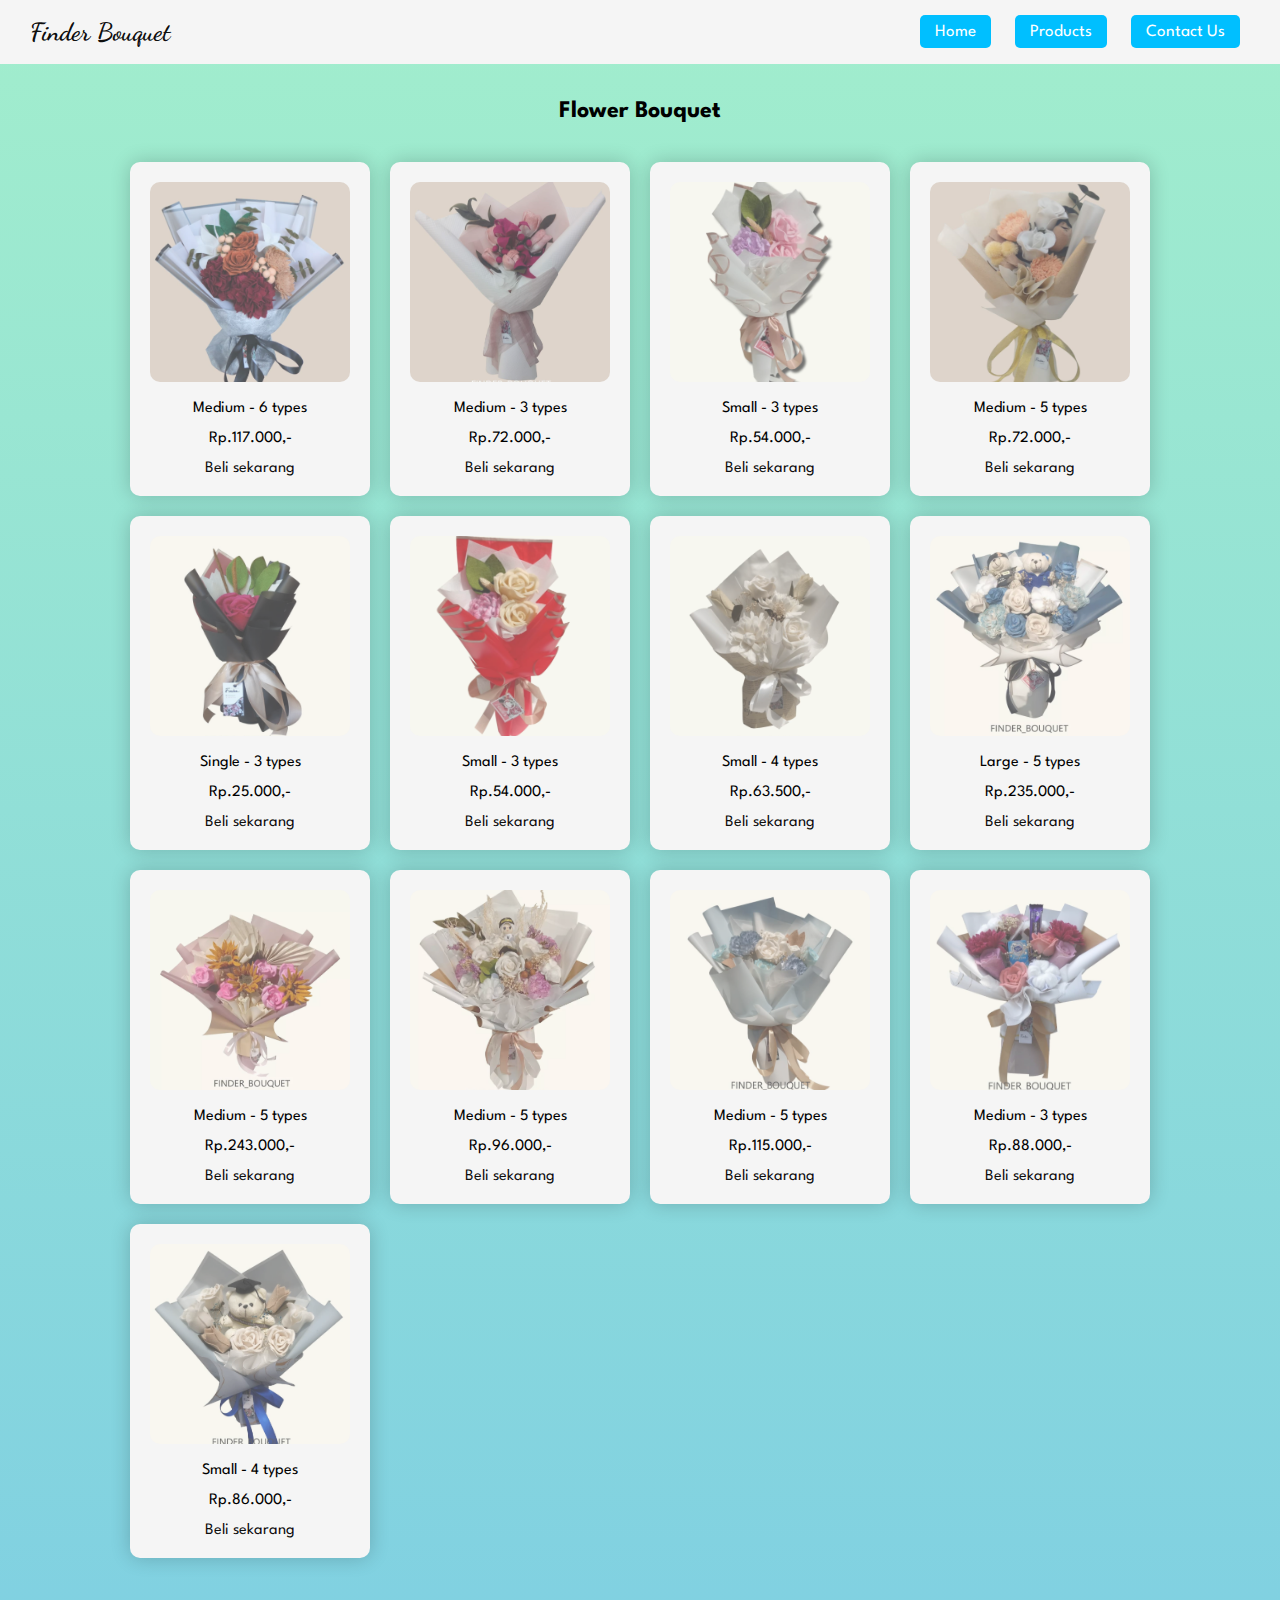
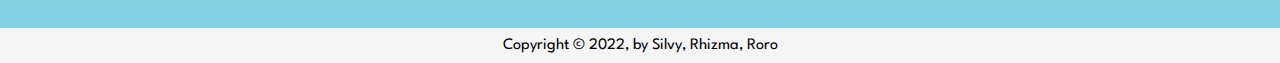
<file: E-Commerce (Finder Buket)/E-Commerce (Finder Buket)/flower.html>
<!DOCTYPE html>
<html>

<head>
    <title>Finder Bouquet | Flower Bouquet</title>
    <!-- CSS Style -->
    <link rel="stylesheet" type="text/css" href="style.css">
    <!-- League Spartan Font-->
    <link rel="preconnect" href="https://fonts.googleapis.com">
    <link rel="preconnect" href="https://fonts.gstatic.com" crossorigin>
    <link href="https://fonts.googleapis.com/css2?family=League+Spartan:wght@300&display=swap" rel="stylesheet">
    <!-- Dancing Script Font -->
    <link rel="preconnect" href="https://fonts.googleapis.com">
    <link rel="preconnect" href="https://fonts.gstatic.com" crossorigin>
    <link href="https://fonts.googleapis.com/css2?family=Dancing+Script:wght@600&display=swap" rel="stylesheet">
    <style>
        img {
            width: 200px;
            height: 200px;
            object-fit: cover;
            border-radius: 10px;
            opacity: 0.7;
        }

        img:hover {
            opacity: 1;
            cursor: pointer;
        }

        table {
            border-spacing: 20px;
            display: flex;
            align-items: center;
            justify-content: center;
        }

        td {
            background-color: whitesmoke;
            padding: 20px;
            border-radius: 10px;
            box-shadow: 0 0 20px rgb(0, 0, 0, 0.2);
            text-align: center;
        }
    </style>
</head>

<body>
    <header class="header-nav">
        <h1 id="brand">Finder Bouquet</h1>
        <div>
            <span class="nav-item1">
                <a href="index.html">Home</a>
            </span>
            <span class="nav-item2">
                <a href="products.html">Products</a>
            </span>
            <span class="nav-item3">
                <a href="contact.html">Contact Us</a>
            </span>
        </div>
    </header>
    <div class="product">
        <h2 style="text-align: center; ">Flower Bouquet</h2>
        <table>
            <tr>
                <td>
                    <img src="assets/flower/flower1.png">
                    <br>
                    <br>Medium - 6 types
                    <br>
                    <br>Rp.117.000,-
                    <br>
                    <br>
                    <a href="checkout.html">Beli sekarang</a>
                </td>
                <td>
                    <img src="assets/flower/flower2.png">
                    <br>
                    <br>Medium - 3 types
                    <br>
                    <br>Rp.72.000,-
                    <br>
                    <br>
                    <a href="checkout.html">Beli sekarang</a>
                </td>
                <td>
                    <img src="assets/flower/flower3.png">
                    <br>
                    <br>Small - 3 types
                    <br>
                    <br>Rp.54.000,-
                    <br>
                    <br>
                    <a href="checkout.html">Beli sekarang</a>
                </td>
                <td>
                    <img src="assets/flower/flower4.png">
                    <br>
                    <br>Medium - 5 types
                    <br>
                    <br>Rp.72.000,-
                    <br>
                    <br>
                    <a href="checkout.html">Beli sekarang</a>
                </td>
            </tr>
            <tr>
                <td>
                    <img src="assets/flower/flower5.png">
                    <br>
                    <br>Single - 3 types
                    <br>
                    <br>Rp.25.000,-
                    <br>
                    <br>
                    <a href="checkout.html">Beli sekarang</a>
                </td>
                <td>
                    <img src="assets/flower/flower6.png">
                    <br>
                    <br>Small - 3 types
                    <br>
                    <br>Rp.54.000,-
                    <br>
                    <br>
                    <a href="checkout.html">Beli sekarang</a>
                </td>
                <td>
                    <img src="assets/flower/flower7.png">
                    <br>
                    <br>Small - 4 types
                    <br>
                    <br>Rp.63.500,-
                    <br>
                    <br>
                    <a href="checkout.html">Beli sekarang</a>
                </td>
                <td>
                    <img src="assets/flower/flower8.png">
                    <br>
                    <br>Large - 5 types
                    <br>
                    <br>Rp.235.000,-
                    <br>
                    <br>
                    <a href="checkout.html">Beli sekarang</a>
                </td>
            </tr>
            <tr>
                <td>
                    <img src="assets/flower/flower9.png">
                    <br>
                    <br>Medium - 5 types
                    <br>
                    <br>Rp.243.000,-
                    <br>
                    <br>
                    <a href="checkout.html">Beli sekarang</a>
                </td>
                <td>
                    <img src="assets/flower/flower10.png">
                    <br>
                    <br>Medium - 5 types
                    <br>
                    <br>Rp.96.000,-
                    <br>
                    <br>
                    <a href="checkout.html">Beli sekarang</a>
                </td>
                <td>
                    <img src="assets/flower/flower11.png">
                    <br>
                    <br>Medium - 5 types
                    <br>
                    <br>Rp.115.000,-
                    <br>
                    <br>
                    <a href="checkout.html">Beli sekarang</a>
                </td>
                <td>
                    <img src="assets/flower/flower12.png">
                    <br>
                    <br>Medium - 3 types
                    <br>
                    <br>Rp.88.000,-
                    <br>
                    <br>
                    <a href="checkout.html">Beli sekarang</a>
                </td>
            </tr>
            <tr>
                <td>
                    <img src="assets/flower/flower13.png">
                    <br>
                    <br>Small - 4 types
                    <br>
                    <br>Rp.86.000,-
                    <br>
                    <br>
                    <a href="checkout.html">Beli sekarang</a>
                </td>
            </tr>
        </table>
    </div>

    <footer class="footer">
        Copyright &copy; 2022, by Silvy, Rhizma, Roro
        <!-- &nbsp = untuk spasi, &copy = untuk lambang copyright -->
    </footer>
</body>

</html>
</file>
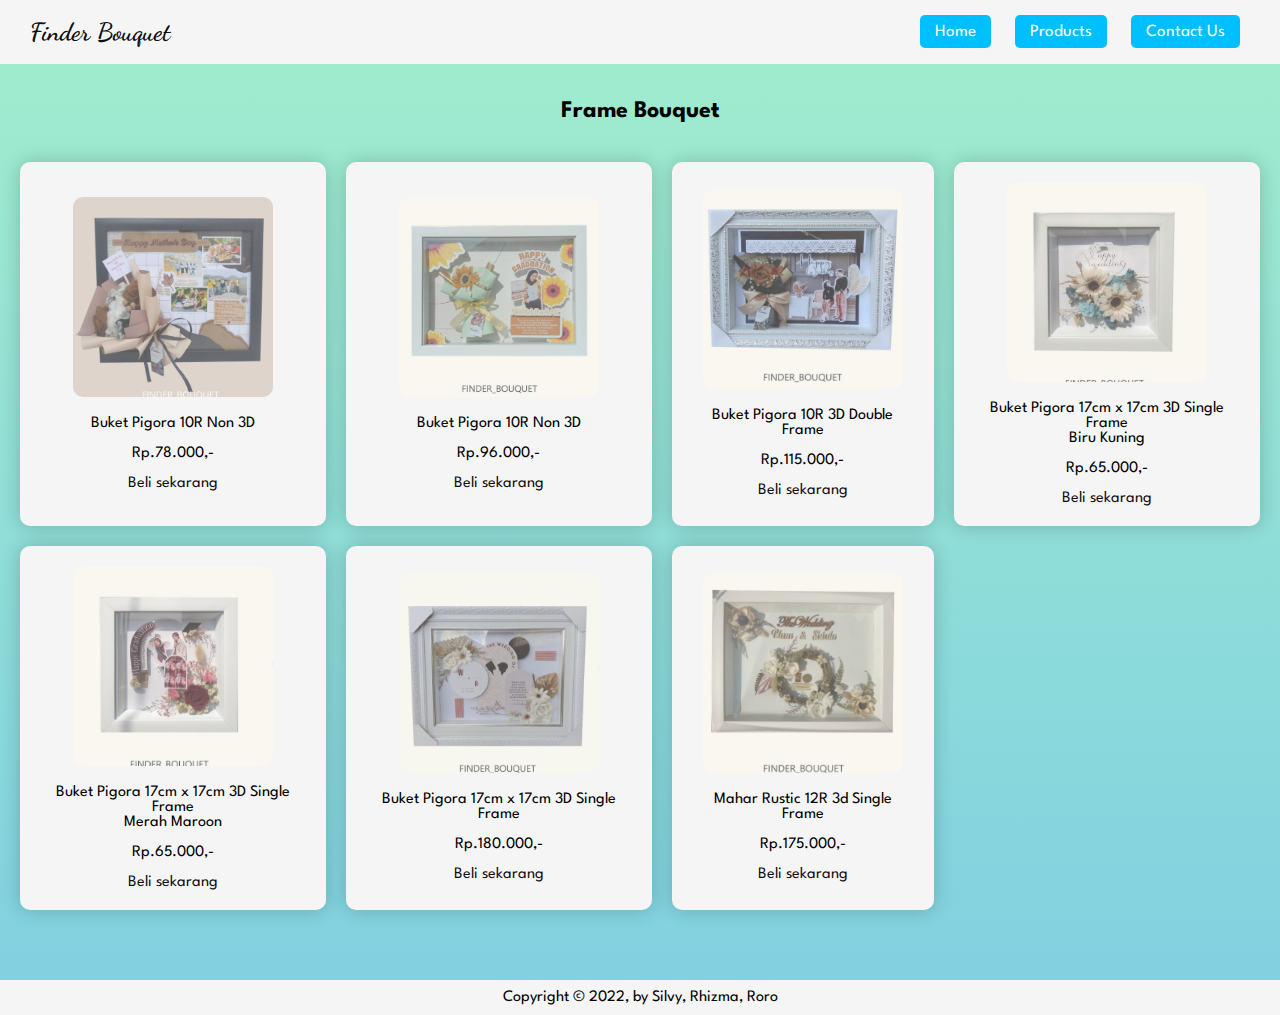
<file: E-Commerce (Finder Buket)/E-Commerce (Finder Buket)/frame.html>
<!DOCTYPE html>
<html>

<head>
    <title>Finder Bouquet | Frame Bouquet</title>
    <!-- CSS Style -->
    <link rel="stylesheet" type="text/css" href="style.css">
    <!-- League Spartan Font-->
    <link rel="preconnect" href="https://fonts.googleapis.com">
    <link rel="preconnect" href="https://fonts.gstatic.com" crossorigin>
    <link href="https://fonts.googleapis.com/css2?family=League+Spartan:wght@300&display=swap" rel="stylesheet">
    <!-- Dancing Script Font -->
    <link rel="preconnect" href="https://fonts.googleapis.com">
    <link rel="preconnect" href="https://fonts.gstatic.com" crossorigin>
    <link href="https://fonts.googleapis.com/css2?family=Dancing+Script:wght@600&display=swap" rel="stylesheet">
    <style>
        img {
            width: 200px;
            height: 200px;
            object-fit: cover;
            border-radius: 10px;
            opacity: 0.7;
        }

        img:hover {
            opacity: 1;
            cursor: pointer;
        }

        table {
            border-spacing: 20px;
            display: flex;
            align-items: center;
            justify-content: center;
        }

        td {
            background-color: whitesmoke;
            padding: 20px;
            border-radius: 10px;
            box-shadow: 0 0 20px rgb(0, 0, 0, 0.2);
            text-align: center;
        }
    </style>
</head>

<body>
    <header class="header-nav">
        <h1 id="brand">Finder Bouquet</h1>
        <div>
            <span class="nav-item1">
                <a href="index.html">Home</a>
            </span>
            <span class="nav-item2">
                <a href="products.html">Products</a>
            </span>
            <span class="nav-item3">
                <a href="contact.html">Contact Us</a>
            </span>
        </div>
    </header>
    <div class="product">
        <h2 style="text-align: center; ">Frame Bouquet</h2>
        <table>
            <tr>
                <td>
                    <img src="assets/frame/frame1.png">
                    <br>
                    <br>Buket Pigora 10R Non 3D
                    <br>
                    <br>Rp.78.000,-
                    <br>
                    <br>
                    <a href="checkout.html">Beli sekarang</a>
                </td>
                <td>
                    <img src="assets/frame/frame2.png">
                    <br>
                    <br>Buket Pigora 10R Non 3D
                    <br>
                    <br>Rp.96.000,-
                    <br>
                    <br>
                    <a href="checkout.html">Beli sekarang</a>
                </td>
                <td>
                    <img src="assets/frame/frame3.png">
                    <br>
                    <br>Buket Pigora 10R 3D Double Frame
                    <br>
                    <br>Rp.115.000,-
                    <br>
                    <br>
                    <a href="checkout.html">Beli sekarang</a>
                </td>
                <td>
                    <img src="assets/frame/frame4.png">
                    <br>
                    <br>Buket Pigora 17cm x 17cm 3D Single Frame
                    <br>Biru Kuning
                    <br>
                    <br>Rp.65.000,-
                    <br>
                    <br>
                    <a href="checkout.html">Beli sekarang</a>
                </td>
            </tr>
            <tr>
                <td>
                    <img src="assets/frame/frame5.png">
                    <br>
                    <br>Buket Pigora 17cm x 17cm 3D Single Frame
                    <br>Merah Maroon
                    <br>
                    <br>Rp.65.000,-
                    <br>
                    <br>
                    <a href="checkout.html">Beli sekarang</a>
                </td>
                <td>
                    <img src="assets/frame/frame6.png">
                    <br>
                    <br>Buket Pigora 17cm x 17cm 3D Single Frame
                    <br>
                    <br>Rp.180.000,-
                    <br>
                    <br>
                    <a href="checkout.html">Beli sekarang</a>
                </td>
                <td>
                    <img src="assets/frame/frame7.png">
                    <br>
                    <br>Mahar Rustic 12R 3d Single Frame
                    <br>
                    <br>Rp.175.000,-
                    <br>
                    <br>
                    <a href="checkout.html">Beli sekarang</a>
                </td>
        </table>
    </div>

    <footer class="footer">
        Copyright &copy; 2022, by Silvy, Rhizma, Roro
        <!-- &nbsp = untuk spasi, &copy = untuk lambang copyright -->
    </footer>
</body>

</html>
</file>
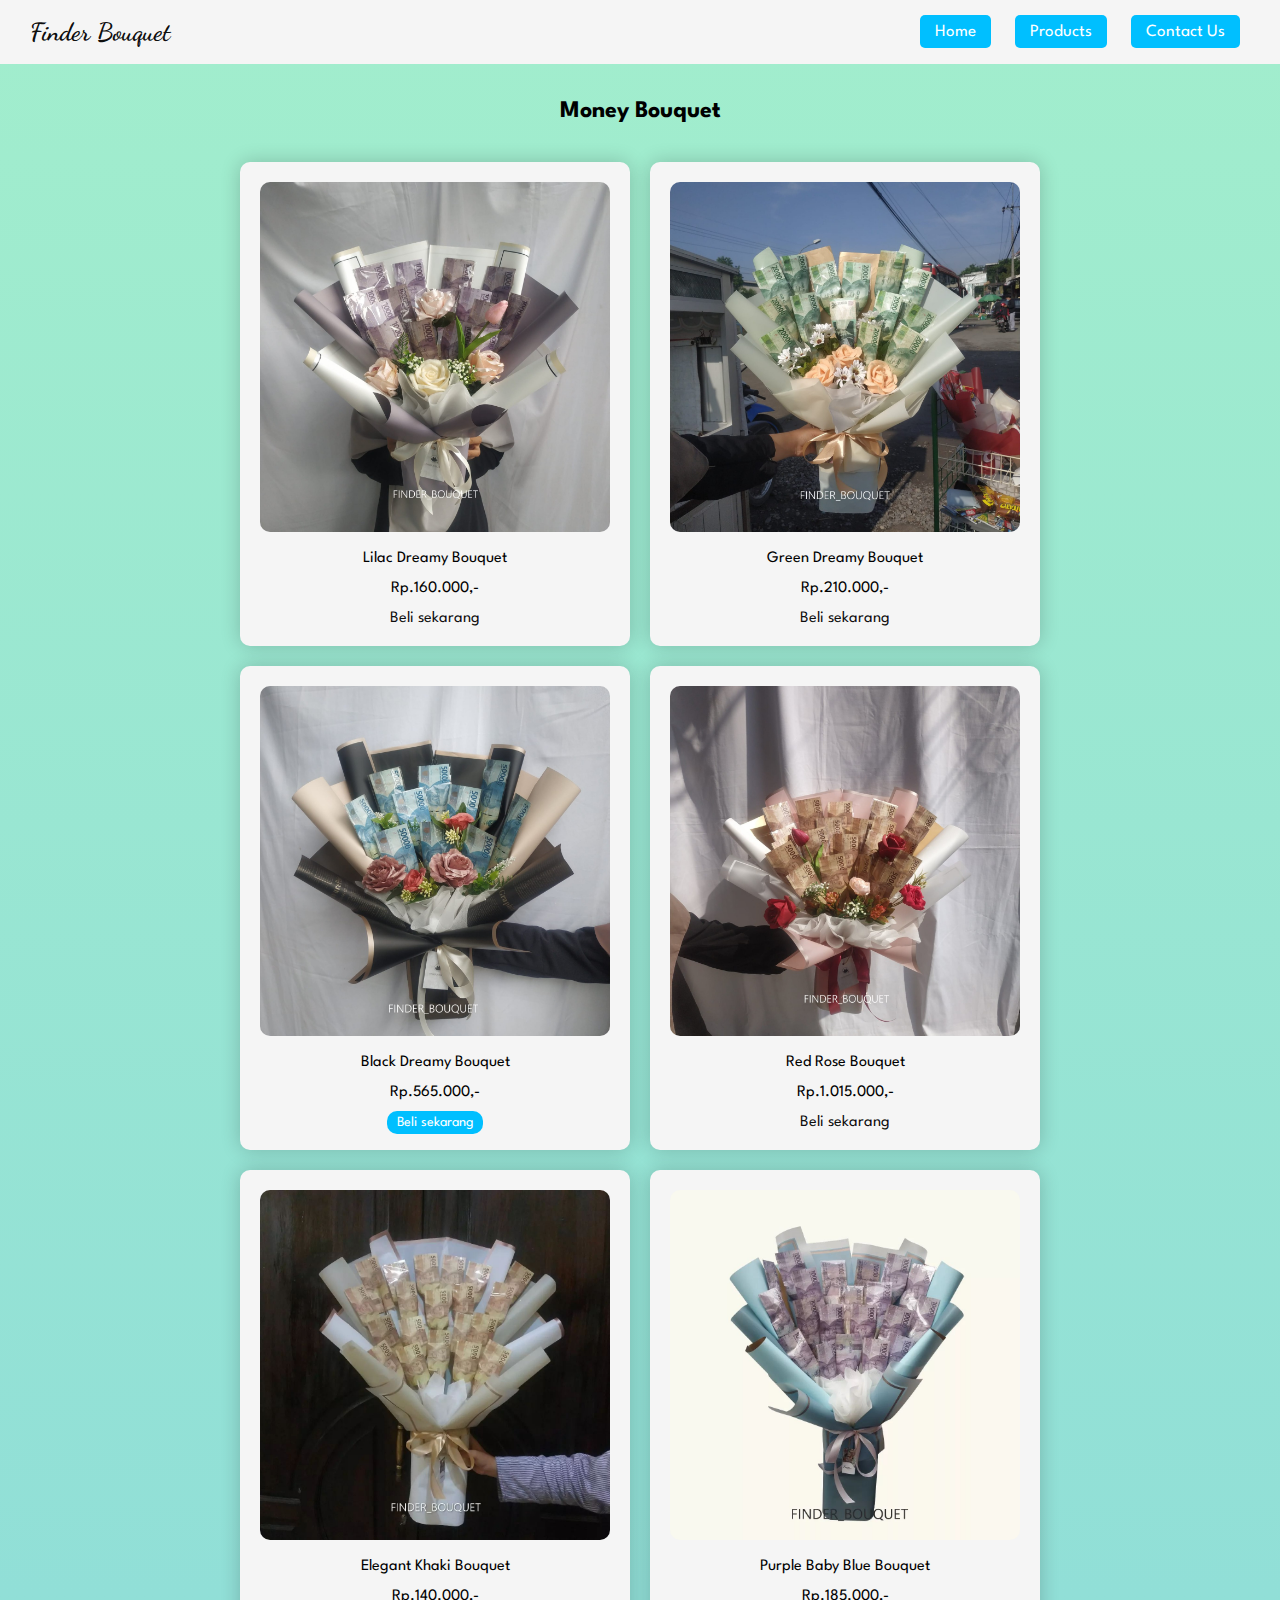
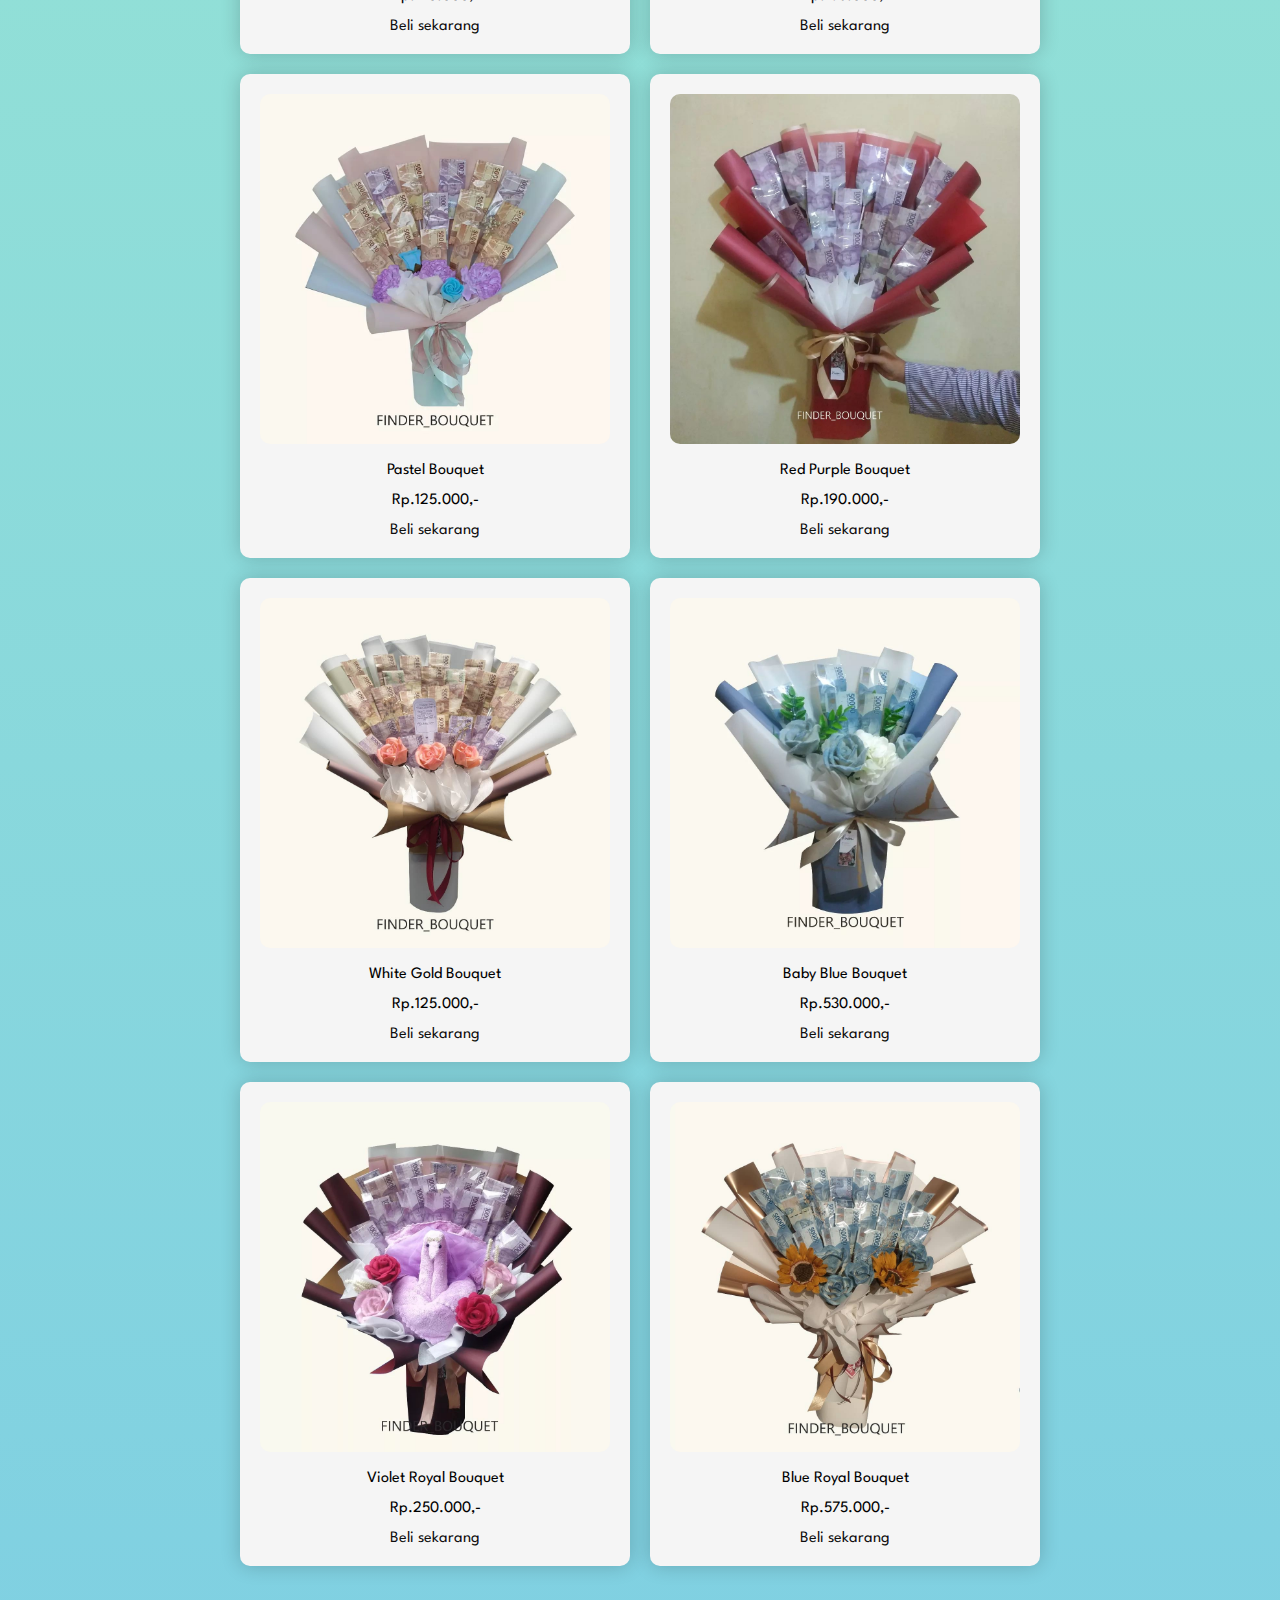
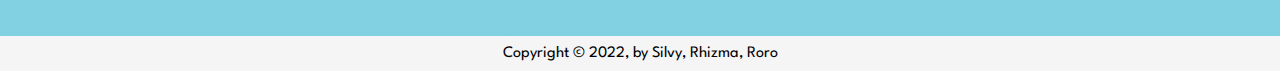
<file: E-Commerce (Finder Buket)/E-Commerce (Finder Buket)/money-1.html>
<!DOCTYPE html>
<html>

<head>
    <title>Finder Bouquet | Money Bouquet</title>
    <!-- CSS Style -->
    <link rel="stylesheet" type="text/css" href="style.css">
    <!-- League Spartan Font-->
    <link rel="preconnect" href="https://fonts.googleapis.com">
    <link rel="preconnect" href="https://fonts.gstatic.com" crossorigin>
    <link href="https://fonts.googleapis.com/css2?family=League+Spartan:wght@300&display=swap" rel="stylesheet">
    <!-- Dancing Script Font -->
    <link rel="preconnect" href="https://fonts.googleapis.com">
    <link rel="preconnect" href="https://fonts.gstatic.com" crossorigin>
    <link href="https://fonts.googleapis.com/css2?family=Dancing+Script:wght@600&display=swap" rel="stylesheet">

    <style>
        img {
            width: 350px;
            height: 350px;
            object-fit: cover;
            border-radius: 10px;
            opacity: 1;
        }

        img:hover {
            opacity: .7;
            cursor: pointer;
        }

        table {
            border-spacing: 20px;
            display: flex;
            align-items: center;
            justify-content: center;
        }

        td {
            background-color: whitesmoke;
            padding: 20px;
            border-radius: 10px;
            box-shadow: 0 0 20px rgb(0, 0, 0, 0.2);
            text-align: center;
        }
    </style>
</head>

<body>
    <header class="header-nav">
        <h1 id="brand">Finder Bouquet</h1>
        <div>
            <span class="nav-item1">
                <a href="index.html">Home</a>
            </span>
            <span class="nav-item2">
                <a href="products.html">Products</a>
            </span>
            <span class="nav-item3">
                <a href="contact.html">Contact Us</a>
            </span>
        </div>
    </header>
    <div class="product">
        <h2 style="text-align: center; ">Money Bouquet</h2>
        <table>
            <tr>
                <!-- update product -->
                <td class="product">
                    <img src="assets/money/money1.jpg">
                    <br>
                    <br>Lilac Dreamy Bouquet
                    <br>
                    <br>Rp.160.000,-
                    <br>
                    <br>
                    <a href="checkout.html">Beli sekarang</a>
                </td>
                <td class="product">
                    <img src="assets/money/money2.jpg">
                    <br>
                    <br>Green Dreamy Bouquet
                    <br>
                    <br>Rp.210.000,-
                    <br>
                    <br>
                    <a href="checkout.html">Beli sekarang</a>
                </td>
            </tr>
            <tr>
                <td class="product">
                    <a href="try2.1.html"><img src="assets/money/money3.1.jpg"></a>
                    <br>
                    <br>Black Dreamy Bouquet
                    <br>
                    <br>Rp.565.000,-
                    <br>
                    <br>
                    <div class="beli"><a href="checkout.html">Beli sekarang</a></div>
                </td>
                <td class="product">
                    <img src="assets/money/money4.jpg">
                    <br>
                    <br>Red Rose Bouquet
                    <br>
                    <br>Rp.1.015.000,-
                    <br>
                    <br>
                    <a href="checkout.html">Beli sekarang</a>
                </td>
            </tr>
            <tr>
                <td class="product">
                    <img src="assets/money/money5.webp">
                    <br>
                    <br>Elegant Khaki Bouquet
                    <br>
                    <br>Rp.140.000,-
                    <br>
                    <br>
                    <a href="checkout.html">Beli sekarang</a>
                </td>
                <td class="product">
                    <img src="assets/money/money6.webp">
                    <br>
                    <br>Purple Baby Blue Bouquet
                    <br>
                    <br>Rp.185.000,-
                    <br>
                    <br>
                    <a href="checkout.html">Beli sekarang</a>
                </td>
            </tr>
            <tr>
                <td class="product">
                    <img src="assets/money/money7.webp">
                    <br>
                    <br>Pastel Bouquet
                    <br>
                    <br>Rp.125.000,-
                    <br>
                    <br>
                    <a href="checkout.html">Beli sekarang</a>
                </td>
                <td class="product">
                    <img src="assets/money/money8.webp">
                    <br>
                    <br>Red Purple Bouquet
                    <br>
                    <br>Rp.190.000,-
                    <br>
                    <br>
                    <a href="checkout.html">Beli sekarang</a>
                </td>
            </tr>
            <tr>
                <td class="product">
                    <img src="assets/money/money9.jpg">
                    <br>
                    <br>White Gold Bouquet
                    <br>
                    <br>Rp.125.000,-
                    <br>
                    <br>
                    <a href="checkout.html">Beli sekarang</a>
                </td>
                <td class="product">
                    <img src="assets/money/money10.webp">
                    <br>
                    <br>Baby Blue Bouquet
                    <br>
                    <br>Rp.530.000,-
                    <br>
                    <br>
                    <a href="checkout.html">Beli sekarang</a>
                </td>
            </tr>
            <tr>
                <td class="product">
                    <img src="assets/money/money11.webp">
                    <br>
                    <br>Violet Royal Bouquet
                    <br>
                    <br>Rp.250.000,-
                    <br>
                    <br>
                    <a href="checkout.html">Beli sekarang</a>
                </td>
                <td class="product">
                    <img src="assets/money/money12.jpg">
                    <br>
                    <br>Blue Royal Bouquet
                    <br>
                    <br>Rp.575.000,-
                    <br>
                    <br>
                    <a href="checkout.html">Beli sekarang</a>
                </td>
            </tr>
        </table>
    </div>

    <footer class="footer">
        Copyright &copy; 2022, by Silvy, Rhizma, Roro
        <!-- &nbsp = untuk spasi, &copy = untuk lambang copyright -->
    </footer>
</body>

</html>
</file>
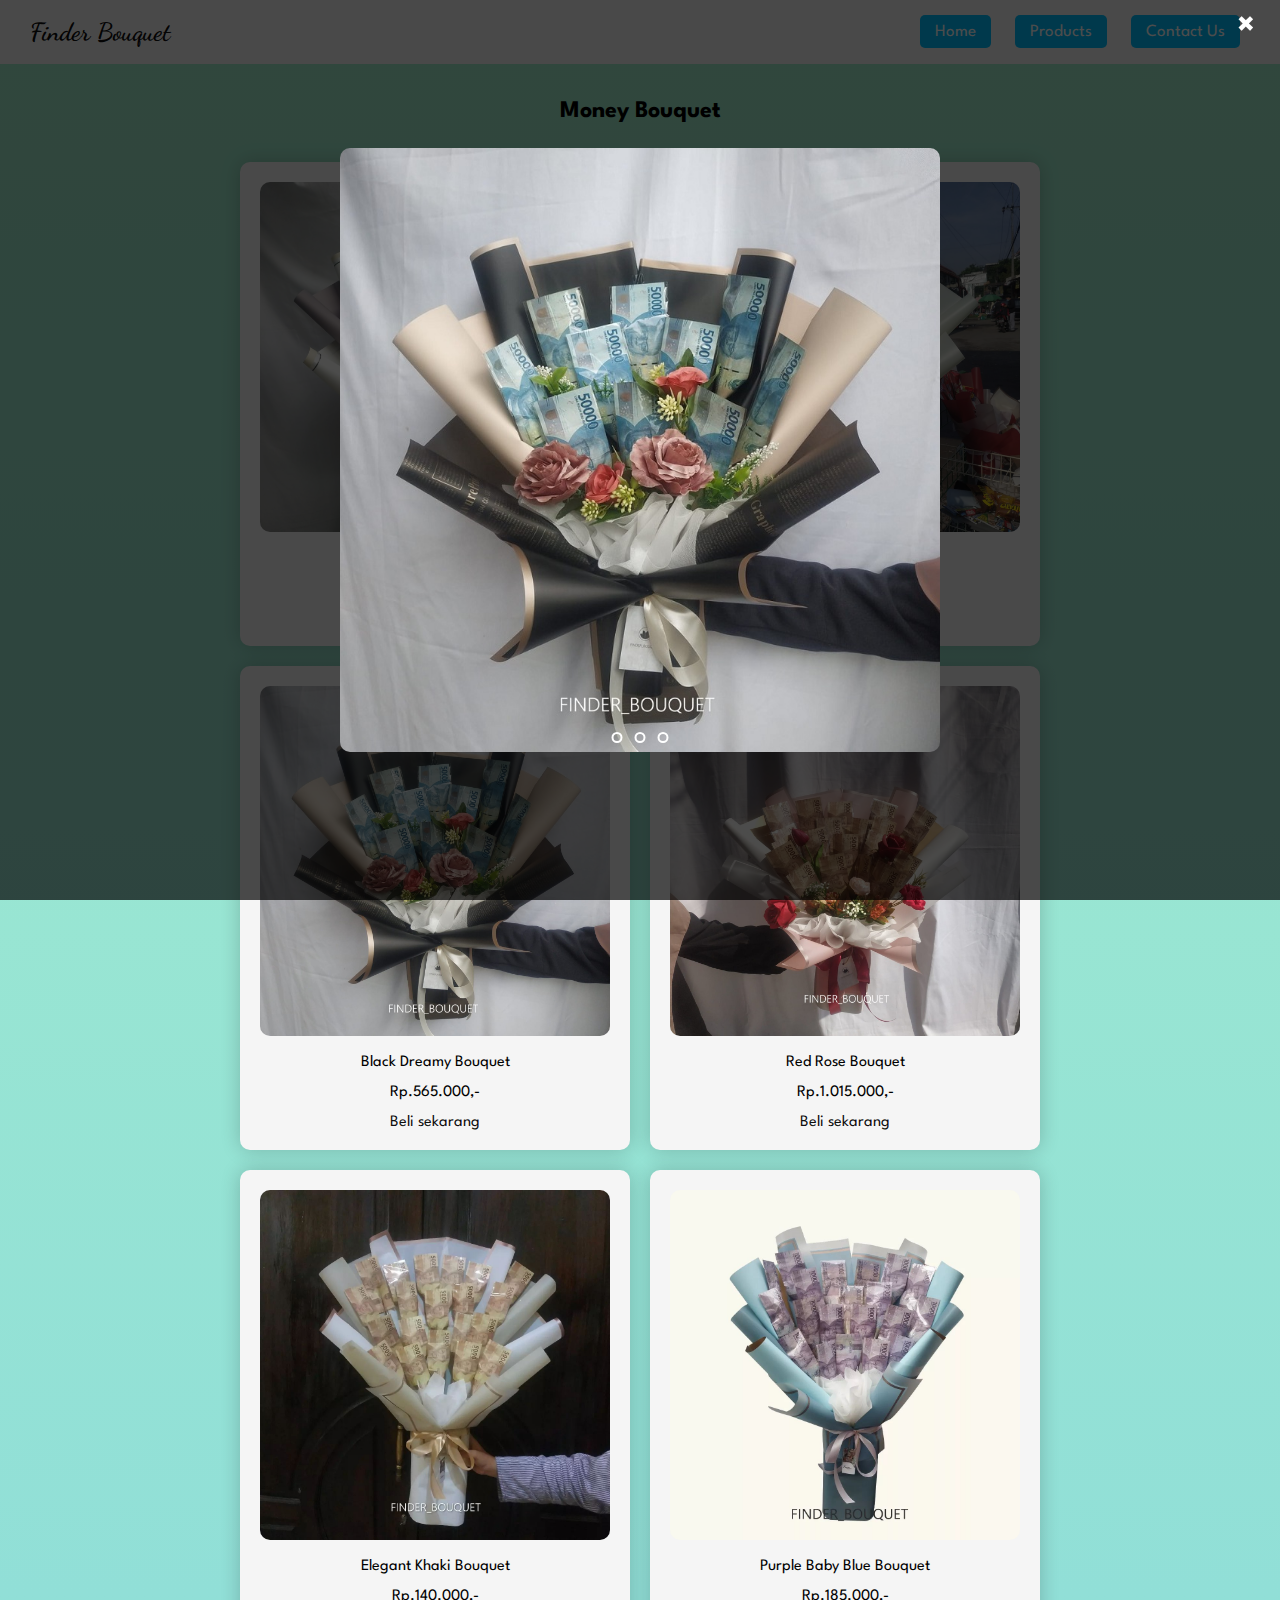
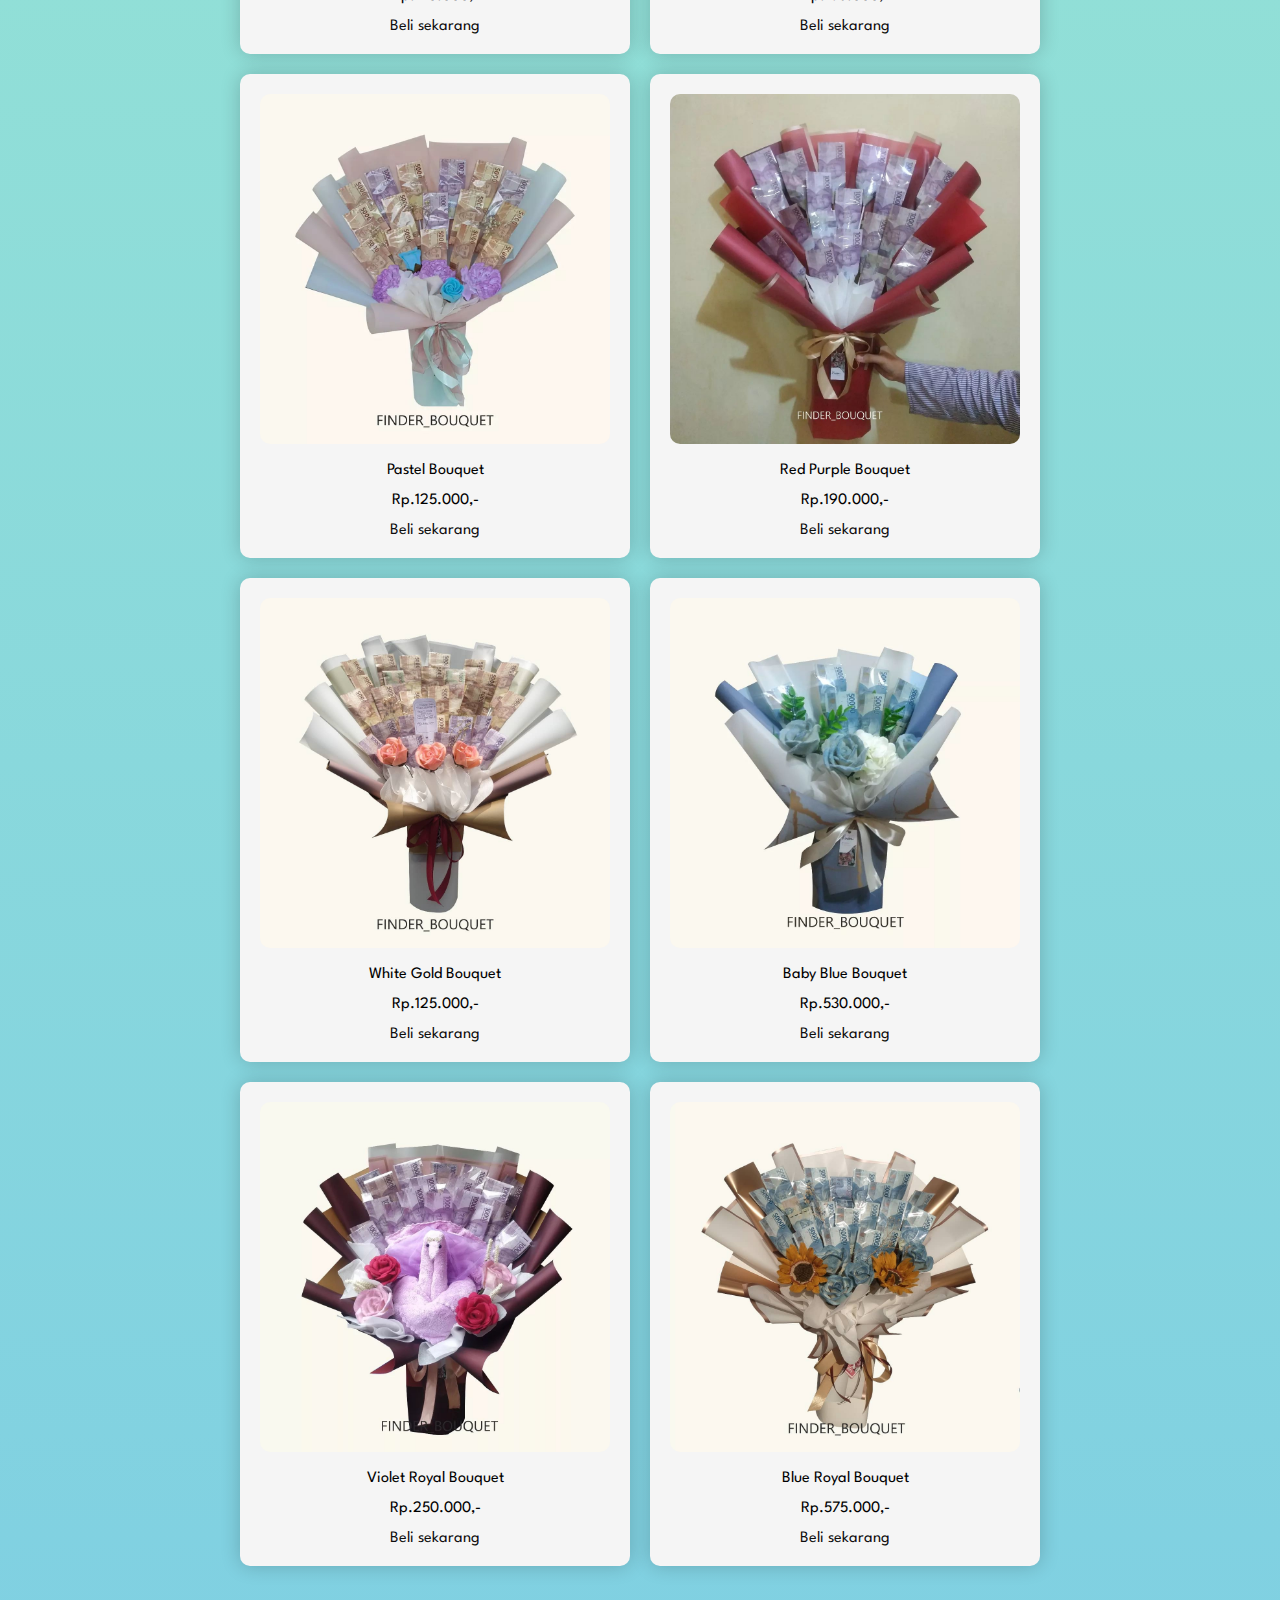
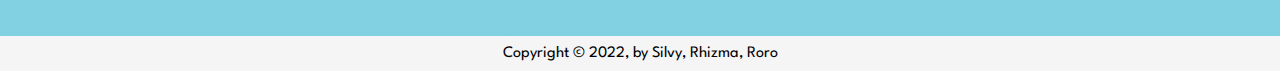
<file: E-Commerce (Finder Buket)/E-Commerce (Finder Buket)/money-2.html>
<!DOCTYPE html>
<html>

<head>
    <title>Finder Bouquet | Money Bouquet</title>
    <!-- CSS Style -->
    <link rel="stylesheet" type="text/css" href="style.css">
    <!-- League Spartan Font-->
    <link rel="preconnect" href="https://fonts.googleapis.com">
    <link rel="preconnect" href="https://fonts.gstatic.com" crossorigin>
    <link href="https://fonts.googleapis.com/css2?family=League+Spartan:wght@300&display=swap" rel="stylesheet">
    <!-- Dancing Script Font -->
    <link rel="preconnect" href="https://fonts.googleapis.com">
    <link rel="preconnect" href="https://fonts.gstatic.com" crossorigin>
    <link href="https://fonts.googleapis.com/css2?family=Dancing+Script:wght@600&display=swap" rel="stylesheet">

    <style>
        img {
            width: 350px;
            height: 350px;
            object-fit: cover;
            border-radius: 10px;
            opacity: 1;
        }

        img:hover {
            opacity: .7;
            cursor: pointer;
        }

        table {
            border-spacing: 20px;
            display: flex;
            align-items: center;
            justify-content: center;
        }

        td {
            background-color: whitesmoke;
            padding: 20px;
            border-radius: 10px;
            box-shadow: 0 0 20px rgb(0, 0, 0, 0.2);
            text-align: center;
        }

        /* slideshow */
        #image-slide {
            position: fixed;
            top: 0;
            left: 0;
            bottom: 0;
            right: 0;
            background-color: rgb(0, 0, 0, 0.7);
            z-index: 99999999;
        }

        #image-slide img {
            opacity: 1;
        }

        .slidershow {
            width: 600px;
            /* width: 350px;
            height: 350px; */
            overflow: hidden;
        }

        .middle {
            position: absolute;
            top: 50%;
            left: 50%;
            transform: translate(-50%, -50%);
        }

        .navigation {
            position: absolute;
            bottom: 3px;
            left: 50%;
            transform: translateX(-50%);
            display: flex;
        }

        .bar {
            width: 7px;
            height: 7px;
            border-radius: 50%;
            border: 2px solid #fff;
            margin: 6px;
            cursor: pointer;
            transition: 0.4s;
        }

        .active,
        .bar:hover {
            background-color: #fff;
        }

        input[name="r"] {
            position: absolute;
            visibility: hidden;
        }

        .slides {
            width: 500%;
            height: 100%;
            display: flex;
        }

        .slide {
            width: 20%;
            transition: 0.6s;
        }

        .slide img {
            width: 100%;
            height: 100%;
        }

        #r1:checked~.s1 {
            margin-left: 0;
        }

        #r2:checked~.s1 {
            margin-left: -20%;
        }

        #r3:checked~.s1 {
            margin-left: -40%;
        }

        #r4:checked~.s1 {
            margin-left: -60%;
        }

        #r5:checked~.s1 {
            margin-left: -80%;
        }

        /* Close button */
        .close {
            color: white;
            position: absolute;
            top: 10px;
            right: 25px;
            font-size: 35px;
            font-weight: bold;
        }

        .close:hover,
        .close:focus {
            color: #999;
            text-decoration: none;
            cursor: pointer;
        }
    </style>
</head>

<body>
    <header class="header-nav">
        <h1 id="brand">Finder Bouquet</h1>
        <div>
            <span class="nav-item1">
                <a href="index.html">Home</a>
            </span>
            <span class="nav-item2">
                <a href="products.html">Products</a>
            </span>
            <span class="nav-item3">
                <a href="contact.html">Contact Us</a>
            </span>
        </div>
    </header>
    <div class="product">
        <h2 style="text-align: center; ">Money Bouquet</h2>
        <table>
            <tr>
                <!-- update product -->
                <td class="product">
                    <img src="assets/money/money1.jpg">
                    <br>
                    <br>Lilac Dreamy Bouquet
                    <br>
                    <br>Rp.160.000,-
                    <br>
                    <br>
                    <a href="checkout.html">Beli sekarang</a>
                </td>
                <td class="product">
                    <img src="assets/money/money2.jpg">
                    <br>
                    <br>Green Dreamy Bouquet
                    <br>
                    <br>Rp.210.000,-
                    <br>
                    <br>
                    <a href="checkout.html">Beli sekarang</a>
                </td>
            </tr>
            <tr>
                <td class="product">
                    <img src="assets/money/money3.1.jpg">
                    <br>
                    <br>Black Dreamy Bouquet
                    <br>
                    <br>Rp.565.000,-
                    <br>
                    <br>
                    <a href="checkout.html">Beli sekarang</a>
                </td>
                <td class="product">
                    <img src="assets/money/money4.jpg">
                    <br>
                    <br>Red Rose Bouquet
                    <br>
                    <br>Rp.1.015.000,-
                    <br>
                    <br>
                    <a href="checkout.html">Beli sekarang</a>
                </td>
            </tr>
            <tr>
                <td class="product">
                    <img src="assets/money/money5.webp">
                    <br>
                    <br>Elegant Khaki Bouquet
                    <br>
                    <br>Rp.140.000,-
                    <br>
                    <br>
                    <a href="checkout.html">Beli sekarang</a>
                </td>
                <td class="product">
                    <img src="assets/money/money6.webp">
                    <br>
                    <br>Purple Baby Blue Bouquet
                    <br>
                    <br>Rp.185.000,-
                    <br>
                    <br>
                    <a href="checkout.html">Beli sekarang</a>
                </td>
            </tr>
            <tr>
                <td class="product">
                    <img src="assets/money/money7.webp">
                    <br>
                    <br>Pastel Bouquet
                    <br>
                    <br>Rp.125.000,-
                    <br>
                    <br>
                    <a href="checkout.html">Beli sekarang</a>
                </td>
                <td class="product">
                    <img src="assets/money/money8.webp">
                    <br>
                    <br>Red Purple Bouquet
                    <br>
                    <br>Rp.190.000,-
                    <br>
                    <br>
                    <a href="checkout.html">Beli sekarang</a>
                </td>
            </tr>
            <tr>
                <td class="product">
                    <img src="assets/money/money9.jpg">
                    <br>
                    <br>White Gold Bouquet
                    <br>
                    <br>Rp.125.000,-
                    <br>
                    <br>
                    <a href="checkout.html">Beli sekarang</a>
                </td>
                <td class="product">
                    <img src="assets/money/money10.webp">
                    <br>
                    <br>Baby Blue Bouquet
                    <br>
                    <br>Rp.530.000,-
                    <br>
                    <br>
                    <a href="checkout.html">Beli sekarang</a>
                </td>
            </tr>
            <tr>
                <td class="product">
                    <img src="assets/money/money11.webp">
                    <br>
                    <br>Violet Royal Bouquet
                    <br>
                    <br>Rp.250.000,-
                    <br>
                    <br>
                    <a href="checkout.html">Beli sekarang</a>
                </td>
                <td class="product">
                    <img src="assets/money/money12.jpg">
                    <br>
                    <br>Blue Royal Bouquet
                    <br>
                    <br>Rp.575.000,-
                    <br>
                    <br>
                    <a href="checkout.html">Beli sekarang</a>
                </td>
            </tr>
        </table>

        <div id="image-slide">
            <a href="money.html">
                <span class="close cursor" onclick="closeModal()">&times;</span>
            </a>
            <div class="slidershow middle">
                <div class="slides">
                    <input type="radio" name="r" id="r1" checked>
                    <input type="radio" name="r" id="r2">
                    <input type="radio" name="r" id="r3">
                    <div class="slide s1">
                        <img src="assets/money/full/money3.1.jpg" alt="">
                    </div>
                    <div class="slide">
                        <img src="assets/money/full/money3.2.png" alt="">
                    </div>
                    <div class="slide">
                        <img src="assets/money/full/money3.3.png" alt="">
                    </div>
                </div>

                <div class="navigation">
                    <label for="r1" class="bar"></label>
                    <label for="r2" class="bar"></label>
                    <label for="r3" class="bar"></label>
                </div>
            </div>
        </div>
    </div>

    <footer class="footer">
        Copyright &copy; 2022, by Silvy, Rhizma, Roro
        <!-- &nbsp = untuk spasi, &copy = untuk lambang copyright -->
    </footer>
</body>

</html>
</file>
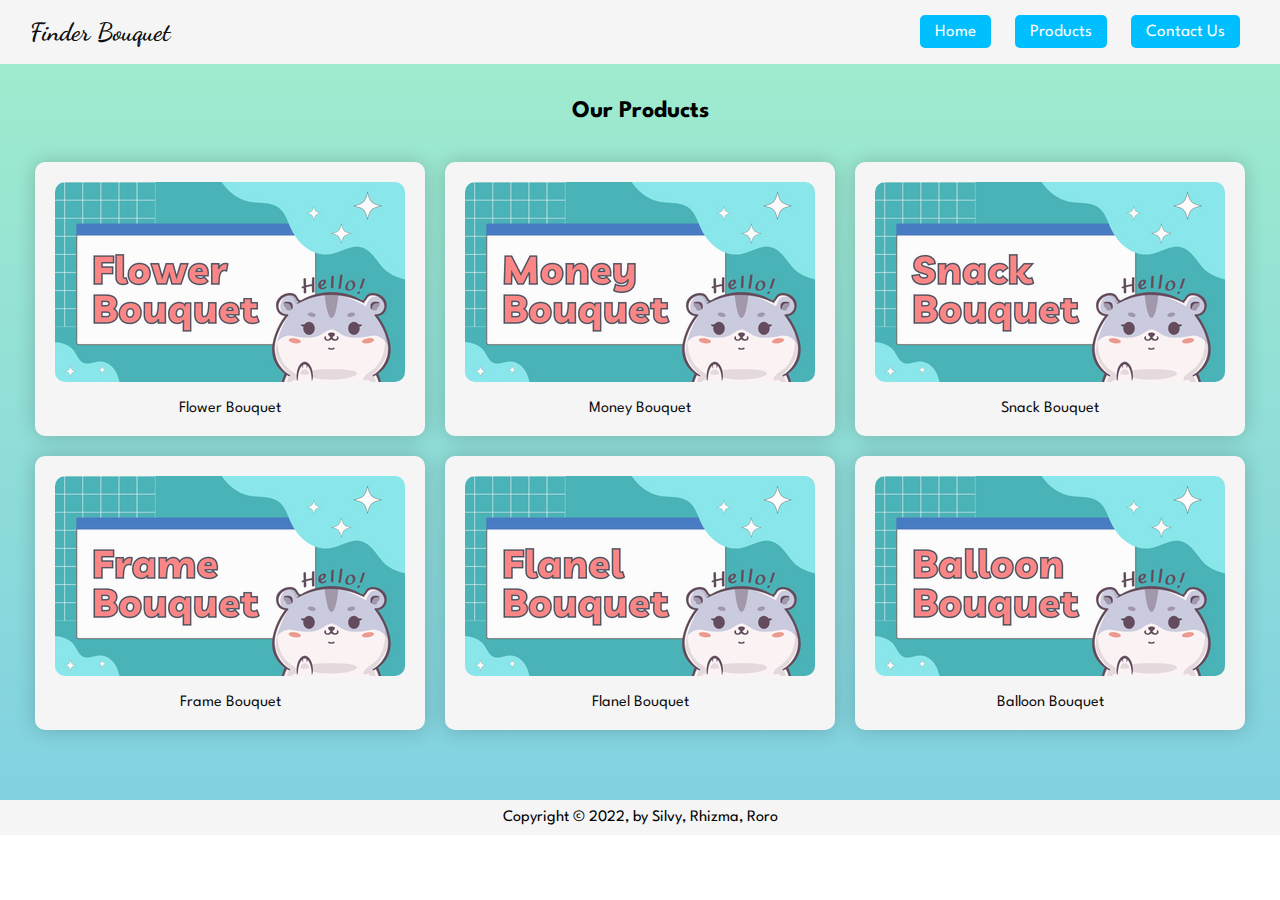
<file: E-Commerce (Finder Buket)/E-Commerce (Finder Buket)/products.html>
<!DOCTYPE html>
<html>

<head>
    <title>Finder Bouquet | Products</title>
    <!-- CSS Style -->
    <link rel="stylesheet" type="text/css" href="style.css">
    <!-- League Spartan Font-->
    <link rel="preconnect" href="https://fonts.googleapis.com">
    <link rel="preconnect" href="https://fonts.gstatic.com" crossorigin>
    <link href="https://fonts.googleapis.com/css2?family=League+Spartan:wght@300&display=swap" rel="stylesheet">
    <!-- Dancing Script Font -->
    <link rel="preconnect" href="https://fonts.googleapis.com">
    <link rel="preconnect" href="https://fonts.gstatic.com" crossorigin>
    <link href="https://fonts.googleapis.com/css2?family=Dancing+Script:wght@600&display=swap" rel="stylesheet">
    <style>
        img {
            width: 350px;
            height: 200px;
            object-fit: cover;
            border-radius: 10px;
            opacity: 0.7;
        }

        img:hover {
            opacity: 1;
            cursor: pointer;
        }

        table {
            border-spacing: 20px;
            display: flex;
            align-items: center;
            justify-content: center;
        }

        td {
            background-color: whitesmoke;
            padding: 20px;
            border-radius: 10px;
            box-shadow: 0 0 20px rgb(0, 0, 0, 0.2);
            text-align: center;
        }
    </style>
</head>

<body>
    <header class="header-nav">
        <h1 id="brand">Finder Bouquet</h1>
        <div>
            <span class="nav-item1">
                <a href="index.html">Home</a>
            </span>
            <span class="nav-item2">
                <a href="products.html">Products</a>
            </span>
            <span class="nav-item3">
                <a href="contact.html">Contact Us</a>
            </span>
        </div>
    </header>
    <div class="product">
        <h2 style="text-align: center;">Our Products</h2>
        <table>
            <tr>
                <td>
                    <img src="assets/1.png">
                    <br>
                    <br>
                    <a href="flower.html">Flower Bouquet</a>
                </td>
                <td>
                    <img src="assets/2.png">
                    <br>
                    <br>
                    <a href="money-1.html">Money Bouquet</a>
                </td>
                <td>
                    <img src="assets/3.png">
                    <br>
                    <br>
                    <a href="snack.html">Snack Bouquet</a>
                </td>
            </tr>
            <tr>
                <td>
                    <img src="assets/4.png">
                    <br>
                    <br>
                    <a href="frame.html">Frame Bouquet</a>
                </td>
                <td>
                    <img src="assets/5.png">
                    <br>
                    <br>
                    <a href="flanel.html">Flanel Bouquet</a>
                </td>
                <td>
                    <img src="assets/6.png">
                    <br>
                    <br>
                    <a href="balloon.html">Balloon Bouquet</a>
                </td>
            </tr>
        </table>
    </div>

    <footer class="footer">
        Copyright &copy; 2022, by Silvy, Rhizma, Roro
        <!-- &nbsp = untuk spasi, &copy = untuk lambang copyright -->
    </footer>
</body>

</html>
</file>
<file: Game - Kuis Bahasa Inggris/style.css>
body {
    font-size: 20px;
    font-family: monospace;
    background-color: #aec6cf;
}

#container {
    /*pembentukkan elemen kotak utama*/
    margin: 50px auto;
    background-color: #2c3e50;
    height: 350px;
    width: 650px;
    border-radius: 25px;
    border: 3px solid white;
    position: relative;
}

#name {
    font-family: 'Fredoka One', cursive;
    text-align: center;
    margin-top: 100px;
    font-size: 40px;
    color: #2c3e50;
    text-decoration: none;
}

#start {
    /*pembentukkan desain tombol start*/
    font-family: 'Fredoka One', cursive;
    background-color: #9e4242;
    border-bottom: 5px solid #3a1717;
    border-bottom: 0px -2px #3a1717;
    text-align: center;
    padding: 15px 50px;
    /* margin-top: 30; */
    margin-top: 130px;
    margin-left: 210px;
    margin-right: 200px;
    border-radius: 30px;
    float: left;
    font-size: 25px;
    color: #fff;
    text-decoration: none;
}

#start:hover {
    /*setting desain saat kursor berada di atas tombol*/
    border: 3px solid #3a1717;
    color: white;
}

#qImg {
    width: 200px;
    height: 200px;
    position: absolute;
    left: 0px;
    top: 0px;
}

#qImg img {
    width: 200px;
    height: 200px;
    border-top-left-radius: 20px;
}

#question {
    /*elemen untuk peletakkan pertanyaan*/
    width: 450px;
    height: 125px;
    position: absolute;
    right: 0;
    top: 0;
}

#question p {
    /*tulisan dari pertanyaan*/
    line-height: 90%;
    text-align: center;
    font-family: 'Baloo Paaji 2', cursive;
    margin-top: 30px;
    padding: 15px;
    font-size: 22px;
    color: #fff;
}

#choices {
    /*pembetukan elemen untuk peletakan opsi jawaban*/
    width: 480px;
    position: absolute;
    right: 0;
    top: 115px;
    left: 240px;
    color: #fff;

}

.choice {
    /*tulisan dari opsi jawaban yang disediakan*/
    display: inline-block;
    width: 100px;
    text-align: center;
    border: 3px solid white;
    border-radius: 50px;
    cursor: pointer;
    padding: 5px;
    font-family: 'Baloo Paaji 2', cursive;
    font-size: 18px;
}

.choice:hover {
    /*setting desain saat kursor berada di atas tombol opsi jawaban*/
    border: 3px solid #9e4242;
    ;
    font-weight: bold;
    background-color: #fffdfa;
    color: black;
}

#timer {
    /*desain elemen untuk peletakan timer*/
    position: absolute;
    height: 100px;
    width: 200px;
    bottom: 0px;
    text-align: center;
}

#counter {
    /*desain angka/tulisan yang menjadi countdown*/
    font-family: 'Coiny', cursive;
    font-size: 3em;
    color: white;
    margin-top: -30px;
    margin-left: 35px;
}

#btimeGauge {
    /*pembuatan elemen yang berada di bawah timer sebagai tanda progress countdown (berwarna putih)*/
    width: 200px;
    height: 10px;
    border-radius: 10px;
    background-color: lightgray;
    margin-left: 25px;
}

#timeGauge {
    /*pembuatan elemen yang berada di bawah timer sebagai tanda progress countdown (berwarna hijau)*/
    height: 10px;
    border-radius: 10px;
    background-color: mediumseagreen;
    margin-top: -10px;
    margin-left: 25px;
}

#progress {
    /*pembuatan suatu elemen yang digunakan untuk peletakan lingkaran*/
    width: 500px;
    position: absolute;
    bottom: 0px;
    right: 0px;
    padding: 5px;
    text-align: right;
}

.prog {
    /*pembuatan lingkaran-lingkaran sebagai indikator soal*/
    width: 15px;
    height: 15px;
    border: 2px solid whitesmoke;
    display: inline-block;
    border-radius: 50%;
    margin-left: 2px;
    margin-right: 10px;
    margin-bottom: 10px;
}

#scoreContainer {
    /*pembuatan suatu elemen kotak besar sebagai wadah pop up score*/
    margin: -70px 0px;
    background-color: white;
    opacity: 0.95;
    height: 350px;
    width: 650px;
    border-radius: 25px;
    position: relative;
    display: none;
}

#scoreContainer img {
    /*peletakan atribut gambar*/
    position: absolute;
    top: 100px;
    left: 290px;
    width: 65px;
    height: 65px;
}

#scoreContainer p {
    /*pembuatan dan desain persentase score game*/
    position: absolute;
    display: block;
    width: 59px;
    height: 59px;
    top: 130px;
    left: 280px;
    font-size: 2.5em;
    font-family: 'Fredoka One', cursive;
    font-weight: bold;
    text-align: center;
}

#line {
    margin-top: 130px;
    background-color: white;
    height: 2px;
    width: 650px;
    position: fixed;
}
</file>
<file: Game - Kuis Pengetahuan Umum/style.css>
/* importing google fonts */
@import url('https://fonts.googleapis.com/css2?family=Poppins:wght@200;300;400;500;600;700&display=swap');
*{
    margin: 0;
    padding: 0;
    box-sizing: border-box;
    font-family: 'Poppins', sans-serif;
}

body{
    background: #F4AEC4;
    background-image: url('bg_1.png');
    background-size: 1200px 650px;
}



::selection{
    color: #fff;
    background: #007bff;
}

.start_btn,
.info_box,
.quiz_box,
.result_box{
    position: absolute;
    top: 50%;
    left: 50%;
    transform: translate(-50%, -50%);
    box-shadow: 0 4px 8px 0 rgba(0, 0, 0, 0.2), 
                0 6px 20px 0 rgba(0, 0, 0, 0.19);
}

.info_box.activeInfo,
.quiz_box.activeQuiz,
.result_box.activeResult{
    opacity: 1;
    z-index: 5;
    pointer-events: auto;
    transform: translate(-50%, -50%) scale(1);
}

.start_btn{
    font-size: 25px;
    font-weight: 500;
    color: #fff;
    padding: 15px 30px;
    outline: none;
    border: 2px double;
    border-radius: 10px;
    background: #8590da;
    cursor: pointer;
    margin-left: 13%;
}

.start_btn:hover{
    font-size: 25px;
    font-weight: 500;
    color: #fff;
    padding: 15px 30px;
    outline: none;
    border: 3px double;
    border-radius: 10px;
    background: #7aacb3;
    cursor: pointer;
}

.start{
    font-size: 25px;
    font-weight: 500;
    color: #fff;
    padding: 15px 30px;
    outline: none;
    border: 2px double;
    border-radius: 10px;
    background: #8590da;
    cursor: pointer;
}

.start:hover{
    font-size: 25px;
    font-weight: 500;
    color: #fff;
    padding: 15px 30px;
    outline: none;
    border: 3px double;
    border-radius: 10px;
    background: #7aacb3;
    cursor: pointer;
}

.info_box{
    width: 540px;
    background: #8590da;
    border-radius: 5px;
    transform: translate(-50%, -50%) scale(0.9);
    opacity: 0;
    pointer-events: none;
    transition: all 0.3s ease;
}

.info_box .info-title{
    height: 60px;
    width: 100%;
    border-bottom: 1px solid #f9cc85;
    display: flex;
    align-items: center;
    padding: 0 30px;
    border-radius: 5px 5px 0 0;
    font-size: 20px;
    font-weight: 600;
}

.info_box .info-list{
    padding: 15px 30px;
}

.info_box .info-list .info{
    margin: 5px 0;
    font-size: 17px;
}

.info_box .info-list .info span{
    font-weight: 600;
    color: #f9cc85;
}
.info_box .buttons{
    height: 60px;
    display: flex;
    align-items: center;
    justify-content: flex-end;
    padding: 0 30px;
    border-top: 1px solid #f9cc85;
}

.info_box .buttons button{
    margin: 0 5px;
    height: 40px;
    width: 100px;
    font-size: 16px;
    font-weight: 500;
    cursor: pointer;
    border: none;
    outline: none;
    border-radius: 5px;
    border: 1px solid #f9cc85;
    transition: all 0.3s ease;
}

.info_box .buttons button:hover{
    margin: 0 5px;
    height: 40px;
    width: 100px;
    font-size: 16px;
    font-weight: 500;
    cursor: pointer;
    border: none;
    outline: none;
    border-radius: 5px;
    border: 1px solid #f9cc85;
    transition: all 0.3s ease;
    background: #f9cc85;
}

.quiz_box{
    width: 550px;
    background: #8590da;
    border-radius: 5px;
    transform: translate(-50%, -50%) scale(0.9);
    opacity: 0;
    pointer-events: none;
    transition: all 0.3s ease;
}

.quiz_box header{
    position: relative;
    z-index: 2;
    height: 70px;
    padding: 0 30px;
    background: #8590da;
    border-radius: 5px 5px 0 0;
    display: flex;
    align-items: center;
    justify-content: space-between;
    box-shadow: 0px 3px 5px 1px rgba(0,0,0,0.1);
}

.quiz_box header .title{
    font-size: 20px;
    font-weight: 600;
}

.quiz_box header .timer{
    color: #8590da;
    background: #f9cc85;
    border: 1px solid #f9cc85;
    height: 45px;
    padding: 0 8px;
    border-radius: 5px;
    display: flex;
    align-items: center;
    justify-content: space-between;
    width: 145px;
}

.quiz_box header .timer .time_left_txt{
    font-weight: 400;
    font-size: 17px;
    user-select: none;
}

.quiz_box header .timer .timer_sec{
    font-size: 18px;
    font-weight: 500;
    height: 30px;
    width: 45px;
    color: #8590da;
    border-radius: 5px;
    line-height: 30px;
    text-align: center;
    background: rgb(223, 223, 223);
    border: 1px solid rgb(223, 223, 223);
    user-select: none;
}

.quiz_box header .time_line{
    position: absolute;
    bottom: 0px;
    left: 0px;
    height: 3px;
    background: #f9cc85;
}

section{
    padding: 25px 30px 20px 30px;
    background: #8590da;
}

section .que_text{
    font-size: 25px;
    font-weight: 600;
}

section .option_list{
    padding: 20px 0px;
    display: block;   
}

section .option_list .option{
    background: aliceblue;
    border: 1px solid #f9cc85;
    border-radius: 5px;
    padding: 8px 15px;
    font-size: 17px;
    margin-bottom: 15px;
    cursor: pointer;
    transition: all 0.3s ease;
    display: flex;
    align-items: center;
    justify-content: space-between;
}

section .option_list .option:last-child{
    margin-bottom: 0px;
}

section .option_list .option:hover{
    color: #004085;
    background: #cce5ff;
    border: 1px solid #b8daff;
}

section .option_list .option.correct{
    color: #00b32a;
    background: #d4edda;
    border: 1px solid #c3e6cb;
}

section .option_list .option.incorrect{
    color: #bb0013;
    background: #f8d7da;
    border: 1px solid #f5c6cb;
}

section .option_list .option.disabled{
    pointer-events: none;
}

section .option_list .option .icon{
    height: 26px;
    width: 26px;
    border: 2px solid transparent;
    border-radius: 50%;
    text-align: center;
    font-size: 13px;
    pointer-events: none;
    transition: all 0.3s ease;
    line-height: 24px;
}
.option_list .option .icon.tick{
    color: #23903c;
    border-color: #23903c;
    background: #d4edda;
}

.option_list .option .icon.cross{
    color: #a42834;
    background: #f8d7da;
    border-color: #a42834;
}

footer{
    height: 60px;
    padding: 0 30px;
    display: flex;
    align-items: center;
    justify-content: space-between;
    border-top: 1px solid #f9cc85;
}

footer .total_que span{
    display: flex;
    user-select: none;
}

footer .total_que span p{
    font-weight: 500;
    padding: 0 5px;
}

footer .total_que span p:first-child{
    padding-left: 0px;
}

footer button{
    height: 40px;
    padding: 0 13px;
    font-size: 18px;
    font-weight: 400;
    cursor: pointer;
    border: none;
    outline: none;
    color: #8590da;
    border-radius: 5px;
    background: #f9cc85;
    border: 1px solid #f9cc85;
    line-height: 10px;
    opacity: 0;
    pointer-events: none;
    transform: scale(0.95);
    transition: all 0.3s ease;
}

footer button:hover{
    background: #f9cc85;
}

footer button.show{
    opacity: 1;
    pointer-events: auto;
    transform: scale(1);
}

.result_box{
    background: #8590da;
    border-radius: 5px;
    display: flex;
    padding: 25px 30px;
    width: 450px;
    align-items: center;
    flex-direction: column;
    justify-content: center;
    transform: translate(-50%, -50%) scale(0.9);
    opacity: 0;
    pointer-events: none;
    transition: all 0.3s ease;
}

.result_box .icon{
    font-size: 100px;
    color: #f9cc85;
    margin-bottom: 10px;
}

.result_box .complete_text{
    font-size: 20px;
    font-weight: 500;
}

.result_box .score_text span{
    display: flex;
    margin: 10px 0;
    font-size: 18px;
    font-weight: 500;
}

.result_box .score_text span p{
    padding: 0 4px;
    font-weight: 600;
}

.result_box .buttons{
    display: flex;
    margin: 20px 0;
}

.result_box .buttons button{
    margin: 0 10px;
    height: 45px;
    padding: 0 20px;
    font-size: 18px;
    font-weight: 500;
    cursor: pointer;
    border: none;
    outline: none;
    border-radius: 5px;
    border: 1px solid #f9cc85;
    transition: all 0.3s ease;
}

.result_box button.restart{
    color: #8590da;
    background: #f9cc85;
}

.result_box button.restart:hover{
    background: #f9cc85;
    box-shadow: 0 4px 8px 0 rgba(0, 0, 0, 0.2);
}

.result_box button.quit{
    color: #f9cc85;
    background: #8590da;
}


.result_box button.quit:hover{
    color: #fff;
    background: #8590da;
}
</file>
<file: Personal Portofolio/style.css>
/* ID Selector */
#brand{
    font-family: 'Dancing Script', cursive;
    font-size: 25px;
}

#intro{
    display: flex;
    align-items: center;
    justify-content: space-evenly;
}

/* Tag Selector */
h1{
    color: rgba(0,0,0,0.947);
}

body{
    background: linear-gradient(0deg, rgba(1,161,197,0.5) 0%, rgba(69,220,155,0.5) 100%);
    background-repeat: no-repeat;
    font-family: 'League Spartan', sans-serif;
    margin: 0;
}

a, a:active, a:visited{
    color: rgba(0,0,0,0.947);
    text-decoration: none;
}

a:hover{
    color: rgba(1,161,197,1);
}

/* Class Selector */
.header-nav{
    background-color: whitesmoke;
    margin-bottom: 50px;
    padding-left: 30px;
    padding-right: 30px;
    display: flex;
    align-items: center;
    justify-content: space-between;
}

.nav-item{
    margin-left: 10px;
    font-size: 17px;
}

.footer{
    background-color: whitesmoke;
    text-align: center;
    margin-top: 50px;
    padding: 10px;
}

.title-section{
    background-color: rgba(1,161,197,0.8);
    color: whitesmoke;
    padding: 20px;
}

.content-section{
    margin-bottom: 30px;
    line-height: 1.5;
}

.container{
    background-color: whitesmoke;
    padding: 20px;
    width: 80%;
    border-radius: 10px;
    box-shadow: 0 0 20px 0 rgb(0 0 0 / 20%);
}

.content{
    display: flex;
    align-items: center;
    justify-content: center;
}

.intro-photo{
    width: 250px;
    height: 250px;
    object-fit: cover;
    border-radius: 125px;
}

.icon-socmed{
    padding: 20px;
    display: flex;
    justify-content: center;
    align-items: center;
}

/* CSS Form Halaman Contact Me */
input, textarea{
    width: 95%;
    padding: 6px 12px;
    margin-top: 6px;
    margin-bottom: 12px;
    font-size: 16px;
    border: 1px solid #ced4da;
    font-family: 'League Spartan', sans-serif;
    border-radius: 3px;
}

button{
    border: 1px solid transparent;
    padding: 6px 12px;
    font-size: 16px;
    cursor: pointer;
    font-family: 'League Spartan', sans-serif;
    background-color: #ced4da;
    border-radius: 3px;
}
</file>
<file: E-Commerce (Finder Buket)/E-Commerce (Finder Buket)/style.css>
/* ID Selector */
#brand {
    font-family: 'Dancing Script', cursive;
    font-size: 25px;
}

#intro {
    display: flex;
    align-items: center;
    justify-content: space-evenly;
    font-size: 18px;
}

/* Tag Selector */
h1 {
    color: rgba(0, 0, 0, 0.947);
}

body {
    background: linear-gradient(0deg, rgba(1, 161, 197, 0.5) 0%, rgba(69, 220, 155, 0.5) 100%);
    background-repeat: no-repeat;
    font-family: 'League Spartan', sans-serif;
    margin: 0;
}

a,
a:active,
a:visited {
    color: rgba(0, 0, 0, 0.947);
    text-decoration: none;
}

a:hover {
    color: rgba(1, 161, 197, 1);
}

/* Class Selector */
.header-nav {
    background-color: whitesmoke;
    margin-bottom: 50px;
    padding-left: 30px;
    padding-right: 30px;
    display: flex;
    align-items: center;
    justify-content: space-between;
    position: fixed;
    top: 0;
    width: 100%;
    z-index: 99999;
}

.header-nav a {
    /* margin-left: 10px; */
    font-size: 17px;
    border-radius: 5px;
    margin-top: 30px;
    padding: 9px 15px 8px 15px;
    background-color: deepskyblue;
    color: white;
}

.header-nav a:hover {
    /* margin-left: 10px; */
    font-size: 17px;
    border-radius: 5px;
    margin-top: 30px;
    padding: 9px 15px 8px 15px;
    background-color: darkblue;
    color: white;
}

.nav-item1,
.nav-item2,
.nav-item3 {
    /* margin-left: 10px; */
    font-size: 17px;
}

.nav-item3 {
    margin-right: 70px;
}

.nav-item2 {
    margin-right: 20px;
}

.nav-item1 {
    margin-right: 20px;
}

.footer {
    background-color: whitesmoke;
    text-align: center;
    margin-top: 50px;
    padding: 10px;
}

.title-section {
    background-color: rgba(1, 161, 197, 0.8);
    color: whitesmoke;
    padding: 20px;
}

.content-section {
    margin-bottom: 30px;
    line-height: 1.5;
}

.container {
    background-color: whitesmoke;
    padding: 20px;
    width: 80%;
    border-radius: 10px;
    box-shadow: 0 0 20px 0 rgb(0 0 0 / 20%);
}

.content {
    display: flex;
    align-items: center;
    justify-content: center;
    position: relative;
    margin-top: 120px;
}

.intro-photo {
    width: 250px;
    height: 250px;
    object-fit: cover;
    border-radius: 125px;
}

.icon-socmed {
    padding: 15px;
    display: flex;
    justify-content: center;
    align-items: center;
    color: rgba(1, 161, 197, 0.8);
}

.product {
    position: relative;
    margin-top: 100px;
    width: 100%;
}

.beli a {
    text-align: center;
    text-decoration: none;
    font-size: 14px;
    border-radius: 10px;
    margin-top: 30px;
    padding: 5px 10px 5px 10px;
    background-color: deepskyblue;
    color: white;
}

.beli a:hover {
    text-align: center;
    text-decoration: none;
    font-size: 14px;
    border-radius: 10px;
    margin-top: 30px;
    padding: 5px 10px 5px 10px;
    background-color: darkcyan;
    color: white;
}

/* CSS Form Halaman Contact Me */
input,
textarea {
    width: 95%;
    padding: 6px 12px;
    margin-top: 6px;
    margin-bottom: 12px;
    font-size: 16px;
    border: 1px solid #ced4da;
    font-family: 'League Spartan', sans-serif;
    border-radius: 3px;
}

button {
    border: 1px solid transparent;
    padding: 6px 12px;
    font-size: 16px;
    cursor: pointer;
    font-family: 'League Spartan', sans-serif;
    background-color: #ced4da;
    border-radius: 3px;
}
</file>
